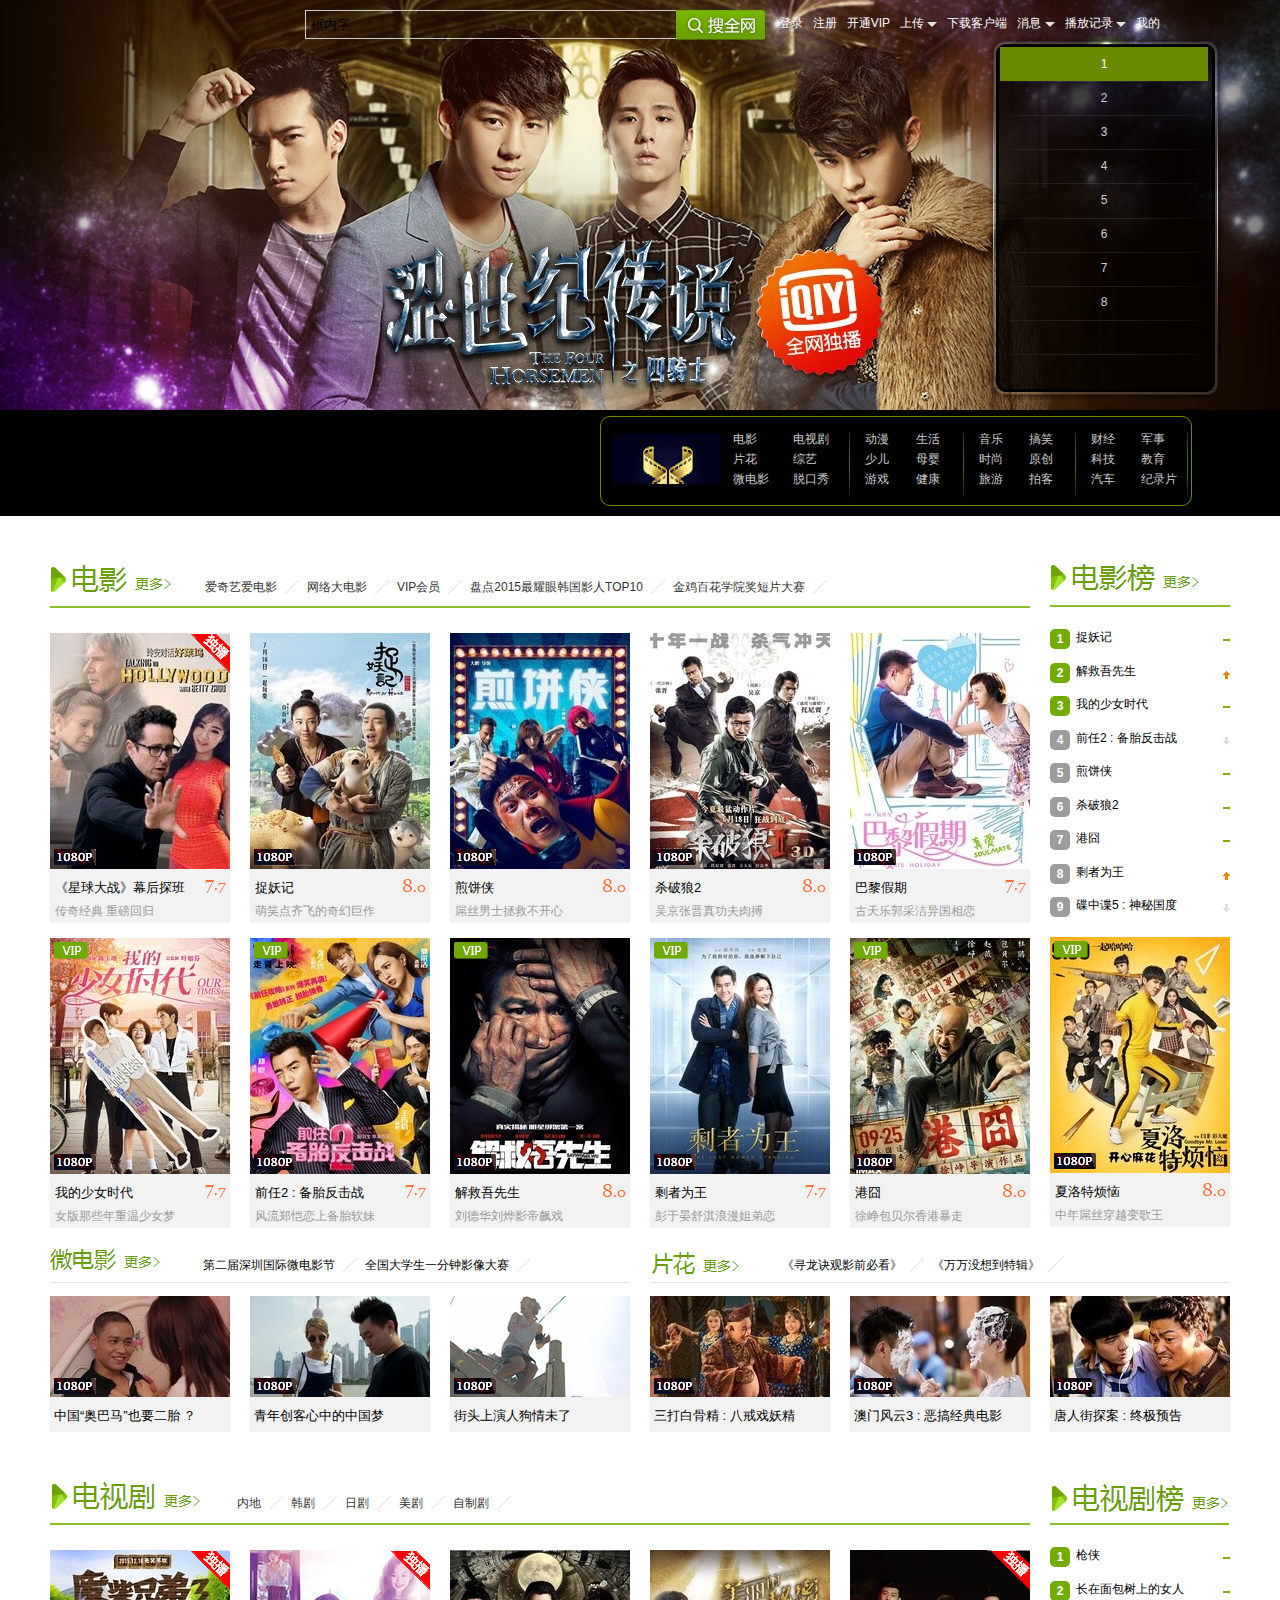
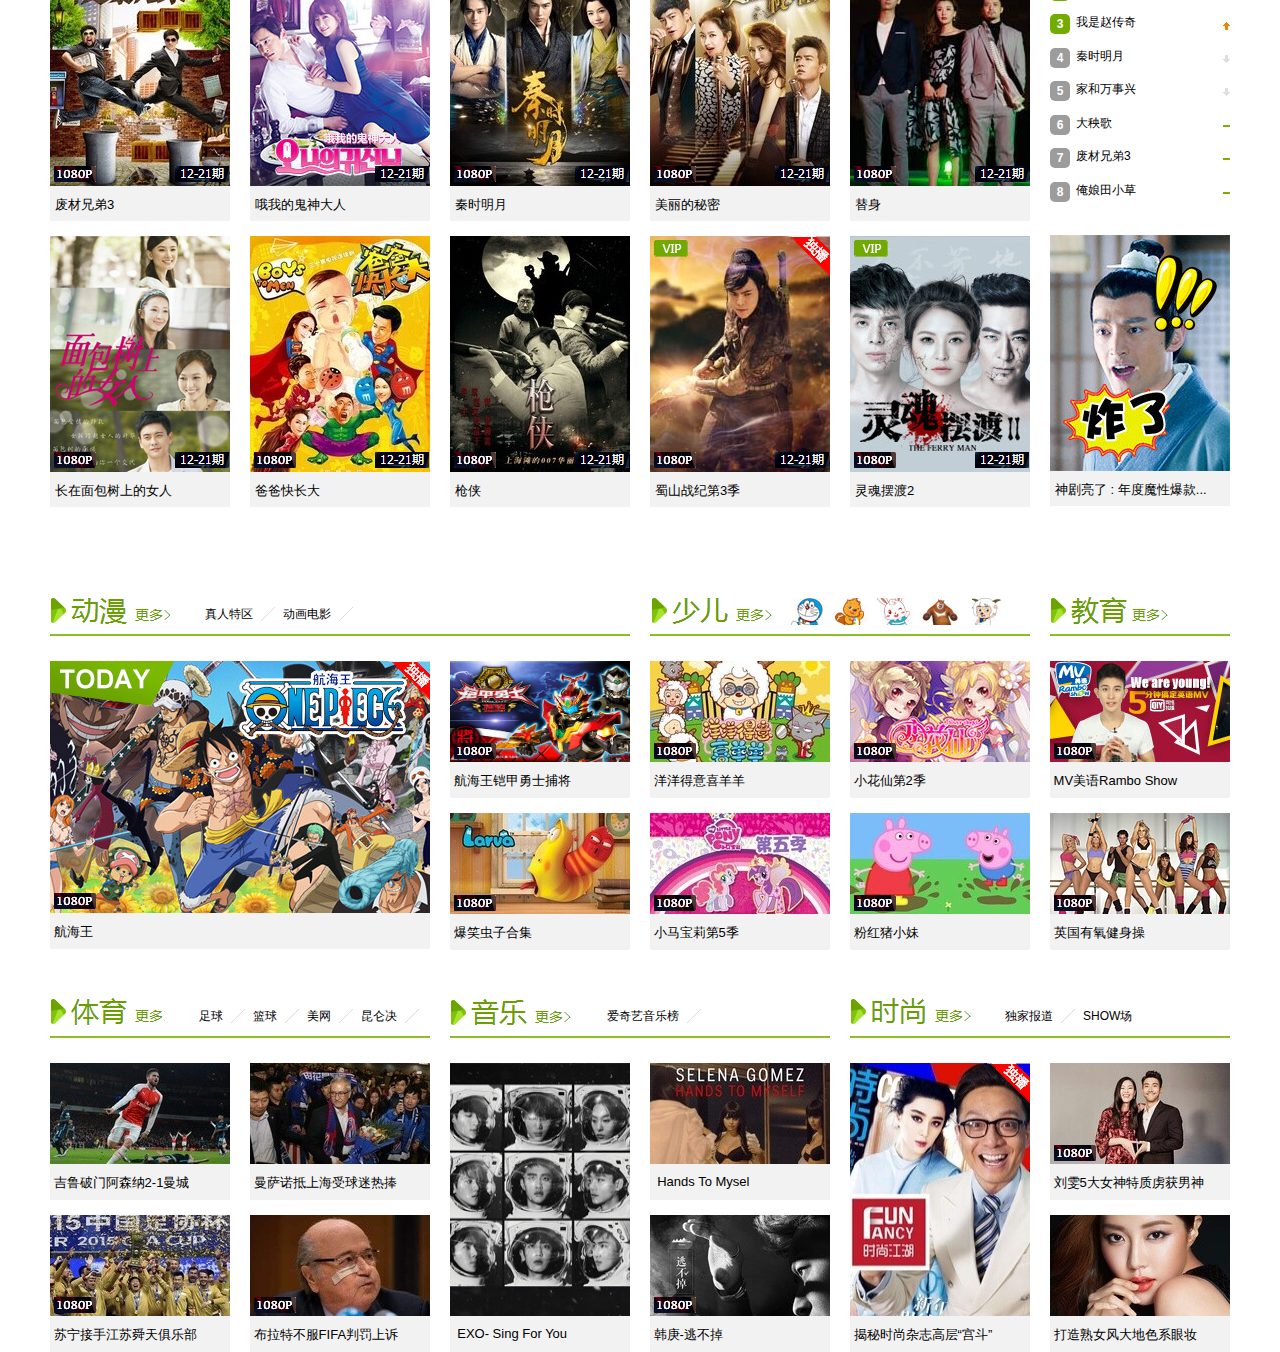
<file: Movie/index.html>
<!DOCTYPE html>
<html lang="ch">
<head>
	<meta charset="UTF-8">
	<title>电影天堂网</title>
	<link rel="shortcut icon" href="./images/葫芦娃.ico" type="image/icon">
	<link href="css/base.css" rel="stylesheet">
	<link href="css/index.css" rel="stylesheet">
</head>
<body>
<div class="warp" id="banner">
		<div class="layer"></div>
		<div class="header">
			<div class="text clearfix">
				<input type="text" class="fl" id="text" placeholder="框内字" />
			
			<div class="fl">
				<div class="fl sou">搜索</div>
			</div>
			<div class="login login_y">
				<div class="baby"></div>
				<div class="close"></div>
				<!-- <div class="account">
					<div class="clearfix">
						<p class="fl">账 号 ：</p>
						<input type="text" placeholder="请输入手机/邮箱" class="fl">
					</div>
					<div class="clearfix" style="margin-top:24px">
						<p class="fl">密 码 ：</p>
						<input type="text" placeholder="请输入密码" class="fl">
					</div>
				</div>
				<div class="memory clearfix">
					<input type="checkbox" checked="true" class="fl">
					<p class="fl">记住我</p>
					<a href="javascript:;" class="fl" style="padding-left:85px;">找回密码</a> 
					<div class="fl" style="padding-left:11px;padding-right:11px;">|</div>
					<a href="javascript:;" class="fl">立即注册</a>
				</div> 
				 <div class="Landin"><a href="Landing.html">登录</a></div> 
				<<div class="loginto"><a href="Landing.html">登录</a></div>
				<div class="other_1"></div>
			</div>
			<div class="enroll enroll_y">
				<div class="baby"></div>
				<div class="close"></div>
				<div class="account">
					<div class="clearfix">
						<p class="fl">手&nbsp&nbsp&nbsp机 ：</p>
						<input type="text" placeholder="请输入手机号码" class="fl">
					</div>
					<div class="clearfix" style="margin-top:8px">
						<p class="fl">密&nbsp&nbsp&nbsp码 ：</p>
						<input type="text" placeholder="8~20位字母、数字或字符，至少包含两种" class="fl">
					</div>
					<div class="clearfix" style="margin-top:8px">
						<p class="fl">验证码 ：</p>
						<input type="text" placeholder="请输入右侧字母" class="fl" style="width:107px;height:30px;">
						<div class="yzm fl"></div>
						<div class="change fl"></div>
					</div>
				</div>
				<div class="clearfix agree">
					<input type="text" placeholder="8~20位字母、数字或字符，至少包含两种" class="fl" style="width:268px;height:30px;border:1px solid #ccc;padding-left:7px;">
					<input type="checkbox" checked="true" class="fl" style="margin-top:10px; margin-right:10px;">
					<p class="fl" style="margin-top:8px;">我同意</p>
					<a href="javascript:;" class="fl" style="margin-top:8px;">《用户服务协议》</a>
					<a href="javscript:;" class="fr" style="margin-top:8px;">立即登录</a>
				</div> -->
				<div class="loginto" style="margin-left:97px;width:278px; margin-top:20px;">
					<a href="javascript:;">注册</a>
				</div>
			</div>
		</div>
		<ul class="menu clearfix">
			<li class="fl login1"><a href="Landing.html">登录</a></li>
			<li class="fl enroll1"><a href="Registered.html">注册</a></li>
			<li class="fl"><a href="javascript:;">开通VIP</a></li>
			<li class="fl upload" id="upload">
				<a href="javascript:;">上传</a>
				<div class="upload1" id="Upload1">
					<a href="javascript:;" style="color:#000;margin-top:5px;">上传视频</a>
					<a href="javascript:;" style="color:#000">制作视频</a>
					<a href="javascript:;" style="color:#000">我的空间</a>
					<a href="javascript:;" style="color:#000">视频管理</a>
					<a href="javascript:;" style="color:#000">流量分析</a>
					<a href="javascript:;" style="color:#000">申请分成</a>
					<div class="jiao"></div>
				</div>
				<i></i>
			</li>
			<li class="fl">
				<a href="javascript:;">下载客户端</a>
			</li>
			<li class="fl message" id="message">
				<a href="javascript:;">消息</a>
				<div id="message1" class="message1">
					<div class="jiao jiao1"></div>
					<span class="active">更新提示</span>
					<span>用户推荐</span>
					<span style="margin-right:0;">系统通知</span>
					<div class="tab">
						<div class="active">您还没有收到新的更新消息</div>
						<div>暂时还没有新的推荐</div>
						<div>您还没有登录，<a href="javascript:;" class="loginline login1">登录</a>后可以可以查看完整的通知列表</div>
					</div>
					<a href="javascript:;" class="andmore">查看更多</a>
				</div>
				<i></i>
			</li>
			<li class="fl" id="pr">
				<a href="javascript:;">播放记录</a>
				<div id="pr1" class="message1">
					<div class="jiao jiao2"></div>
					<div class="pr_text">
						<p>暂无长视频（电视剧、纪录片、动漫、综艺、电影）播放记录，<b>查看全部</b></p>
					</div>
				</div>
				<i></i>
			</li>
			<li class="fl my1"><a href="My.html">我的</a></li>
		</ul>
		</div>


		<div class="form">
			<ul class="clearfix" id="scroll">
				<li class="fl active"><a href="javascript:;" class="colors">1</a></li>
				<li class="fl"><a href="javascript:;">2</a></li>
				<li class="fl"><a href="javascript:;">3</a></li>
				<li class="fl"><a href="javascript:;">4</a></li>
				<li class="fl"><a href="javascript:;">5</a></li>
				<li class="fl"><a href="javascript:;">6</a></li>
				<li class="fl"><a href="javascript:;">7</a></li>
				<li class="fl"><a href="javascript:;">8</a></li>
				<!-- <li class="fl"><a href="javascript:;">9</a></li> -->
				<!-- <li class="fl"><a href="javascript:;">9</a></li> -->
				
			</ul>
		</div>
		<div class="nav clearfix">
			<div class="login fl">
				<h1>爱奇艺</h1>
				<img src="images/zi.png">
			</div>
			<div class="fl run"></div>
                <ul class="nav_two fl">
                 	<li class="fl"><a href="javascript:;">电影</a></li>
                  	<li class="fl"><a href="javascript:;">电视剧</a></li>
                  	<li class="fl"><a href="javascript:;">片花</a></li>
                	<li class="fl"><a href="javascript:;">综艺</a></li>
                	<li class="fl"><a href="javascript:;">微电影</a></li>
                 	<li class="fl"><a href="javascript:;">脱口秀</a></li>
          		</ul>
              	<ul class="nav_three fl">
                	<li class="fl"><a href="javascript:;">动漫</a></li>
                 	<li class="fl"><a href="javascript:;">生活</a></li>
                	<li class="fl"><a href="javascript:;">少儿</a></li>
                	<li class="fl"><a href="javascript:;">母婴</a></li>
                	<li class="fl"><a href="javascript:;">游戏</a></li>
                	<li class="fl"><a href="javascript:;">健康</a></li>
                </ul>
              	<ul class="nav_four fl">   
                	<li class="fl"><a href="javascript:;">音乐</a></li>
                 	<li class="fl"><a href="javascript:;">搞笑</a></li>
                 	<li class="fl"><a href="javascript:;">时尚</a></li>
                	<li class="fl"><a href="javascript:;">原创</a></li>
               	 	<li class="fl"><a href="javascript:;">旅游</a></li>
                	<li class="fl"><a href="javascript:;">拍客</a></li>
               	</ul>
              	<ul class="nav_five fl">                
                   	<li class="fl"><a href="javascript:;">财经</a></li>
                	<li class="fl"><a href="javascript:;">军事</a></li>
                	<li class="fl"><a href="javascript:;">科技</a></li>
                	<li class="fl"><a href="javascript:;">教育</a></li>
                	<li class="fl"><a href="javascript:;">汽车</a></li>
               	 	<li class="fl"><a href="javascript:;">纪录片</a></li>
              	</ul>

		</div>
</div>

<div class="movie clearfix">
	<div class="fl movie_l">
		<div class="clearfix movie_h">
			<div class="fl header"></div>
			<div class="fl movie_c">
				<span class="fl">爱奇艺爱电影</span><em class="fl"></em>
				<span class="fl">网络大电影</span><em class="fl"></em>
				<span class="fl">VIP会员</span><em class="fl"></em>
				<span class="fl">盘点2015最耀眼韩国影人TOP10</span><em class="fl"></em>
				<span class="fl">金鸡百花学院奖短片大赛</span><em class="fl"></em>
			</div>
		</div>
		<ul class="clearfix">
			<li class="fl scale">
				<a href="javascript:;">
					<img src="images/59.jpg" title="电影">
					<div class="dubo"></div>
					<div class="zhen1"></div>
					<div class="gray clearfix">
						<div class="fl">
							<p class="first">《星球大战》幕后探班</p>
							<p class="second">传奇经典 重磅回归</p>
						</div>
						<div class="fr third"></div>
					</div>
				</a>
			</li>
			<li class="fl scale">
				<a href="javascript:;">
					<img src="images/49.jpg" title="电影">
					<div class="zhen1"></div>
					<div class="gray clearfix">
						<div class="fl">
							<p class="first">捉妖记</p>
							<p class="second">萌笑点齐飞的奇幻巨作</p>
						</div>
						<div class="fr four"></div>
					</div>
				</a>
			</li>
			<li class="fl scale">
				<a href="javascript:;">
					<img src="images/50.jpg" title="电影">
					<div class="zhen1"></div>
					<div class="gray clearfix">
						<div class="fl">
							<p class="first">煎饼侠</p>
							<p class="second">屌丝男士拯救不开心</p>
						</div>
						<div class="fr four"></div>
					</div>
				</a>
			</li>
			<li class="fl scale">
				<a href="javascript:;">
					<img src="images/51.jpg" title="电影">
					<div class="zhen1"></div>
					<div class="gray clearfix">
						<div class="fl">
							<p class="first">杀破狼2</p>
							<p class="second">吴京张晋真功夫肉搏</p>
						</div>
						<div class="fr four"></div>
					</div>
				</a>
			</li>
			<li class="fl scale" style="margin-right:0">
				<a href="javascript:;">
					<img src="images/52.jpg" title="电影">
					<div class="zhen1"></div>
					<div class="gray clearfix">
						<div class="fl">
							<p class="first">巴黎假期</p>
							<p class="second">古天乐郭采洁异国相恋</p>
						</div>
						<div class="fr third"></div>
					</div>
				</a>
			</li>
			<li class="fl scale top">
				<a href="javascript:;">
					<img src="images/53.jpg" title="电影">
					<div class="vip"></div>
					<div class="zhen1"></div>
					<div class="gray clearfix">
						<div class="fl">
							<p class="first">我的少女时代</p>
							<p class="second">女版那些年重温少女梦</p>
						</div>
						<div class="fr third"></div>
					</div>
				</a>
			</li>
			<li class="fl scale top">
				<a href="javascript:;">
					<img src="images/54.jpg" title="电影">
					<div class="vip"></div>
					<div class="zhen1"></div>
					<div class="gray clearfix">
						<div class="fl">
							<p class="first">前任2&nbsp:&nbsp备胎反击战</p>
							<p class="second">风流郑恺恋上备胎软妹</p>
						</div>
						<div class="fr third"></div>
					</div>
				</a>
			</li>
			<li class="fl scale top">
				<a href="javascript:;">
					<img src="images/55.jpg" title="电影">
					<div class="vip"></div>
					<div class="zhen1"></div>
					<div class="gray clearfix">
						<div class="fl">
							<p class="first">解救吾先生</p>
							<p class="second">刘德华刘烨影帝飙戏</p>
						</div>
						<div class="fr four"></div>
					</div>
				</a>
			</li>
			<li class="fl scale top">
				<a href="javascript:;">
					<img src="images/56.jpg" title="电影">
					<div class="vip"></div>
					<div class="zhen1"></div>
					<div class="gray clearfix">
						<div class="fl">
							<p class="first">剩者为王</p>
							<p class="second">彭于晏舒淇浪漫姐弟恋</p>
						</div>
						<div class="fr third"></div>
					</div>
				</a>
			</li>
			<li class="fl scale top" style="margin-right:0">
				<a href="javascript:;">
					<img src="images/57.jpg" title="电影">
					<div class="vip"></div>
					<div class="zhen1"></div>
					<div class="gray clearfix">
						<div class="fl">
							<p class="first">港囧</p>
							<p class="second">徐峥包贝尔香港暴走</p>
						</div>
						<div class="fr four"></div>
					</div>
				</a>
			</li>
		</ul>
	</div>
	<div class="fl movie_r">
		<div class="movie_b"></div>
		<ol>
			<li class="clearfix">
				<a href="javascript:;">
					<div class="fl green">1</div>
					<p class="fl">捉妖记</p>
					<span class="fr heng"></span>
				</a>
			</li>
			<li class="clearfix">
				<a href="javascript:;">
					<div class="fl green">2</div>
					<p class="fl">解救吾先生</p>
					<span class="fr up"></span>
				</a>
			</li>
			<li class="clearfix">
				<a href="javascript:;">
					<div class="fl green">3</div>
					<p class="fl">我的少女时代</p>
					<span class="fr heng"></span>
				</a>
			</li>
			<li class="clearfix">
				<a href="javascript:;">
					<div class="fl">4</div>
					<p class="fl">前任2&nbsp:&nbsp备胎反击战</p>
					<span class="fr down"></span>
				</a>
			</li>
			<li class="clearfix">
				<a href="javascript:;">
					<div class="fl">5</div>
					<p class="fl">煎饼侠</p>
					<span class="fr heng"></span>
				</a>
			</li>
			<li class="clearfix">
				<a href="javascript:;">
					<div class="fl">6</div>
					<p class="fl">杀破狼2</p>
					<span class="fr heng"></span>
				</a>
			</li>
			<li class="clearfix">
				<a href="javascript:;">
					<div class="fl">7</div>
					<p class="fl">港囧</p>
					<span class="fr heng"></span>
				</a>
			</li>
			<li class="clearfix">
				<a href="javascript:;">
					<div class="fl">8</div>
					<p class="fl">剩者为王</p>
					<span class="fr up"></span>
				</a>
			</li>
			<li class="clearfix" style="margin-bottom:0;">
				<a href="javascript:;">
					<div class="fl">9</div>
					<p class="fl">碟中谍5&nbsp:&nbsp神秘国度</p>
					<span class="fr down"></span>
				</a>
			</li>
		</ol>
		<ul class="movie_r">
			<li class="scale">
				<a href="javascript:;">
					<img src="images/58.jpg" title="电影">
					<div class="vip"></div>
					<div class="zhen1"></div>
					<div class="gray clearfix">
						<div class="fl">
							<p class="first">夏洛特烦恼</p>
							<p class="second">中年屌丝穿越变歌王</p>
						</div>
						<div class="fr four"></div>
					</div>
				</a>
			</li>
		</ul>
	</div>
</div>
<div class="v_movie clearfix">
		<div class="fl" style="border-bottom:1px solid #e1e1e1; width:580px;">
			<div class="fl v_movie_l"></div>
			<div class="fl v_movie_r">
				<span class="fl"><a href="javascript:;">第二届深圳国际微电影节</a></span><em class="fl"></em>
				<span class="fl"><a href="javascript:;">全国大学生一分钟影像大赛</a></span><em class="fl"></em>
			</div>
		</div>
		<div class="fl" style="border-bottom:1px solid #e1e1e1;padding-bottom:5px; margin-left:20px; width:580px;">
			<div class="fl v_movie_l1"></div>
			<div class="fl v_movie_r1">
				<span class="fl"><a href="javascript:;">《寻龙诀观影前必看》</a></span><em class="fl"></em>
				<span class="fl"><a href="javascript:;">《万万没想到特辑》</a></span><em class="fl"></em>
			</div>
		</div>
		<ul class="clearfix">
			<li class="scale fl">
				<a href="javascript:;">
					<img src="images/60.jpg" title="电影">
					<div class="zhen1"></div>
					<div class="gray">
						<p class="first">中国“奥巴马”也要二胎 ？</p>
					</div>
				</a>
			</li>
			<li class="scale fl">
				<a href="javascript:;">
					<img src="images/61.jpg" title="电影">
					<div class="zhen1"></div>
					<div class="gray">
						<p class="first">青年创客心中的中国梦</p>
					</div>
				</a>
			</li>
			<li class="scale fl">
				<a href="javascript:;">
					<img src="images/62.jpg" title="电影">
					<div class="zhen1"></div>
					<div class="gray">
						<p class="first">街头上演人狗情未了</p>
					</div>
				</a>
			</li>
			<li class="scale fl">
				<a href="javascript:;">
					<img src="images/63.jpg" title="电影">
					<div class="zhen1"></div>
					<div class="gray">
						<p class="first">三打白骨精&nbsp:&nbsp八戒戏妖精</p>
					</div>
				</a>
			</li>
			<li class="scale fl">
				<a href="javascript:;">
					<img src="images/64.jpg" title="电影">
					<div class="zhen1"></div>
					<div class="gray">
						<p class="first">澳门风云3&nbsp:&nbsp恶搞经典电影</p>
					</div>
				</a>
			</li>
			<li class="scale fl" style="margin-right:0;">
				<a href="javascript:;">
					<img src="images/65.jpg" title="电影">
					<div class="zhen1"></div>
					<div class="gray">
						<p class="first">唐人街探案&nbsp:&nbsp终极预告</p>
					</div>
				</a>
			</li>
		</ul>
</div>

<div class="tv clearfix">
	<div class="fl movie_l">
		<div class="clearfix movie_h">
			<div class="fl header"></div>
			<div class="fl movie_c">
				<span class="fl">内地</span><em class="fl"></em>
				<span class="fl">韩剧</span><em class="fl"></em>
				<span class="fl">日剧</span><em class="fl"></em>
				<span class="fl">美剧</span><em class="fl"></em>
				<span class="fl">自制剧</span><em class="fl"></em>
			</div>
		</div>
		<ul class="clearfix">
			<li class="fl scale">
				<a href="javascript:;">
					<img src="images/66.jpg" title="电影">
					<div class="dubo"></div>
					<div class="zhen1"></div>
					<div class="time1"></div>
					<div class="gray">
						<p class="first">废材兄弟3</p>
					</div>
				</a>
			</li>
			<li class="fl scale">
				<a href="javascript:;">
					<img src="images/67.jpg" title="电影">
					<div class="dubo"></div>
					<div class="time1"></div>
					<div class="gray">
						<p class="first">哦我的鬼神大人</p>
					</div>
				</a>
			</li>
			<li class="fl scale">
				<a href="javascript:;">
					<img src="images/68.jpg" title="电影">
					<div class="time1"></div>
					<div class="zhen1"></div>
					<div class="gray">
						<p class="first">秦时明月</p>
					</div>
				</a>
			</li>
			<li class="fl scale">
				<a href="javascript:;">
					<img src="images/69.jpg" title="电影">
					<div class="time1"></div>
					<div class="zhen1"></div>
					<div class="gray">
						<p class="first">美丽的秘密</p>
					</div>
				</a>
			</li>
			<li class="fl scale" style="margin-right:0">
				<a href="javascript:;">
					<img src="images/70.jpg" title="电影">
					<div class="dubo"></div>
					<div class="time1"></div>
					<div class="zhen1"></div>
					<div class="gray">
						<p class="first">替身</p>
					</div>
				</a>
			</li>
			<li class="fl scale top">
				<a href="javascript:;">
					<img src="images/71.png" title="电影">
					<div class="time1"></div>
					<div class="zhen1"></div>
					<div class="gray">
						<p class="first">长在面包树上的女人</p>
					</div>
				</a>
			</li>
			<li class="fl scale top">
				<a href="javascript:;">
					<img src="images/72.jpg" title="电影">
					<div class="time1"></div>
					<div class="zhen1"></div>
					<div class="gray">
						<p class="first">爸爸快长大</p>
					</div>
				</a>
			</li>
			<li class="fl scale top">
				<a href="javascript:;">
					<img src="images/73.jpg" title="电影">
					<div class="time1"></div>
					<div class="zhen1"></div>
					<div class="gray">
						<p class="first">枪侠</p>
					</div>
				</a>
			</li>
			<li class="fl scale top">
				<a href="javascript:;">
					<img src="images/74.jpg" title="电影">
					<div class="vip"></div>
					<div class="zhen1"></div>
					<div class="dubo"></div>
					<div class="time1"></div>
					<div class="gray">
						<p class="first">蜀山战纪第3季</p>
					</div>
				</a>
			</li>
			<li class="fl scale top" style="margin-right:0">
				<a href="javascript:;">
					<img src="images/75.jpg" title="电影">
					<div class="vip"></div>
					<div class="zhen1"></div>
					<div class="time1"></div>
					<div class="gray">
						<p class="first">灵魂摆渡2</p>
					</div>
				</a>
			</li>
		</ul>
	</div>
	<div class="fl movie_r">
		<div class="movie_b"></div>
		<ol>
			<li class="clearfix">
				<a href="javascript:;">
					<div class="fl green">1</div>
					<p class="fl">枪侠</p>
					<span class="fr heng"></span>
				</a>
			</li>
			<li class="clearfix">
				<a href="javascript:;">
					<div class="fl green">2</div>
					<p class="fl">长在面包树上的女人</p>
					<span class="fr heng"></span>
				</a>
			</li>
			<li class="clearfix">
				<a href="javascript:;">
					<div class="fl green">3</div>
					<p class="fl">我是赵传奇</p>
					<span class="fr up"></span>
				</a>
			</li>
			<li class="clearfix">
				<a href="javascript:;">
					<div class="fl">4</div>
					<p class="fl">秦时明月</p>
					<span class="fr down"></span>
				</a>
			</li>
			<li class="clearfix">
				<a href="javascript:;">
					<div class="fl">5</div>
					<p class="fl">家和万事兴</p>
					<span class="fr down"></span>
				</a>
			</li>
			<li class="clearfix">
				<a href="javascript:;">
					<div class="fl">6</div>
					<p class="fl">大秧歌</p>
					<span class="fr heng"></span>
				</a>
			</li>
			<li class="clearfix">
				<a href="javascript:;">
					<div class="fl">7</div>
					<p class="fl">废材兄弟3</p>
					<span class="fr heng"></span>
				</a>
			</li>
			<li class="clearfix">
				<a href="javascript:;">
					<div class="fl">8</div>
					<p class="fl">俺娘田小草</p>
					<span class="fr heng"></span>
				</a>
			</li>
		</ol>
		<ul class="movie_r">
			<li class="scale">
				<a href="javascript:;">
					<img src="images/76.jpg" title="电影">
					<div class="gray">
						<p class="first">神剧亮了&nbsp:&nbsp年度魔性爆款...</p>
					</div>
				</a>
			</li>
		</ul>
	</div>
</div>

<div class="cartoon clearfix">
		<div class="fl" style="width:580px;">
			<div class="clearfix" style="border-bottom:2px solid #8ac024;padding-bottom:9px;">
				<div class="fl cartoon_h"></div>
				<div class="fl cartoon_r">
					<span class="fl"><a href="javascript:;">真人特区</a></span><em class="fl"></em>
					<span class="fl"><a href="javascript:;">动画电影</a></span><em class="fl"></em>
				</div>
			</div>
			<div class="fl hai scale">
				<a href="javascript:;">
					<img src="images/77.jpg" title="动漫">
					<div class="today"></div>
					<div class="dubo"></div>
					<div class="zhen1"></div>
					<div class="gray">
						<p class="first">&nbsp航海王</p>
					</div>
				</a>
			</div>
			<ul class="fl">
				<li class="scale">
					<a href="javascript:;">
						<img src="images/78.jpg" title="动画" width="180px"; height="101px";>
						<div class="zhen1"></div>
						<div class="gray">
							<p class="first">&nbsp航海王铠甲勇士捕将</p>
						</div>
					</a>
				</li>
				<li class="scale top">
					<a href="javascript:;">
						<img src="images/82.jpg" title="动画">
						<div class="zhen1"></div>
						<div class="gray">
							<p class="first">&nbsp爆笑虫子合集</p>
						</div>
					</a>
				</li>
			</ul>
		</div>
		<div class="fl" style="margin-left:20px; width:380px;">
			<div class="kid"></div>
			<ul class="clearfix">
				<li class="scale fl" style="margin-right:20px;">
					<a href="javascript:;">
						<img src="images/79.jpg" title="动画" width="180px"; height="101px";>
						<div class="zhen1"></div>
						<div class="gray">
							<p class="first">&nbsp洋洋得意喜羊羊</p>
						</div>
					</a>
				</li>
				<li class="scale fl">
					<a href="javascript:;">
						<img src="images/80.jpg" title="动画" width="180px"; height="101px";>
						<div class="zhen1"></div>
						<div class="dubo"></div>
						<div class="gray">
							<p class="first">&nbsp小花仙第2季</p>
						</div>
					</a>
				</li>
				<li class="scale top fl" style="margin-right:20px;">
					<a href="javascript:;">
						<img src="images/83.jpg" title="动画" width="180px"; height="101px";>
						<div class="zhen1"></div>
						<div class="gray">
							<p class="first">&nbsp小马宝莉第5季</p>
						</div>
					</a>
				</li>
				<li class="scale top fl">
					<a href="javascript:;">
						<img src="images/84.jpg" title="动画" width="180px"; height="101px";>
						<div class="zhen1"></div>
						<div class="gray">
							<p class="first">&nbsp粉红猪小妹</p>
						</div>
					</a>
				</li>
			</ul>
		</div>
		<div class="fl" style="margin-left:20px; width:180px;">
			<div class="teach"></div>
			<ul>
				<li class="scale">
					<a href="javascript:;">
						<img src="images/81.jpg" title="动画" width="180px"; height="101px";>
						<div class="zhen1"></div>
						<div class="dubo"></div>
						<div class="gray">
							<p class="first">&nbspMV美语Rambo Show</p>
						</div>
					</a>
				</li>
				<li class="scale top">
					<a href="javascript:;">
						<img src="images/85.jpg" title="动画" width="180px"; height="101px";>
						<div class="zhen1"></div>
						<div class="gray">
							<p class="first">&nbsp英国有氧健身操</p>
						</div>
					</a>
				</li>
			</ul>
		</div>
</div>

<div class="pe clearfix">
		<div class="fl" style="width:380px; margin-right:20px;">
			<div class="clearfix pe_g">
				<div class="fl pe_h"></div>
				<div class="fl" style="margin-left:34px;margin-top:10px;">
					<span class="fl"><a href="javascript:;">足球</a></span><em class="fl"></em>
					<span class="fl"><a href="javascript:;">篮球</a></span><em class="fl"></em>
					<span class="fl"><a href="javascript:;">美网</a></span><em class="fl"></em>
					<span class="fl"><a href="javascript:;">昆仑决</a></span><em class="fl"></em>
				</div>
			</div>
			<ul class="clearfix" style="margin-top:25px;">
				<li class="scale fl" style="margin-right:20px;">
					<a href="javascript:;">
						<img src="images/86.jpg" title="体育">
						<div class="gray">
							<p class="first">&nbsp吉鲁破门阿森纳2-1曼城</p>
						</div>
					</a>
				</li>
				<li class="scale fl">
					<a href="javascript:;">
						<img src="images/87.jpg" title="体育">
						<div class="gray">
							<p class="first">&nbsp曼萨诺抵上海受球迷热捧</p>
						</div>
					</a>
				</li>
				<li class="scale fl top"  style="margin-right:20px";>
					<a href="javascript:;">
						<img src="images/88.jpg" title="体育">
						<div class="zhen1"></div>
						<div class="gray">
							<p class="first">&nbsp苏宁接手江苏舜天俱乐部</p>
						</div>
					</a>
				</li>
				<li class="scale fl top">
					<a href="javascript:;">
						<img src="images/89.jpg" title="体育">
						<div class="zhen1"></div>
						<div class="gray">
							<p class="first">&nbsp布拉特不服FIFA判罚上诉</p>
						</div>
					</a>
				</li>
			</ul>
		</div>

		<div class="fl" style="width:380px; margin-right:20px;">
			<div class="clearfix pe_g">
				<div class="fl music"></div>
				<div class="fl" style="margin-left:34px;margin-top:10px;">
					<span class="fl"><a href="javascript:;">爱奇艺音乐榜</a></span><em class="fl"></em>
					</div>
			</div>
			<ul class="clearfix" style="margin-top:25px;" >
				<li class="scale fl" style="margin-right:20px;">
					<a href="javascript:;">
						<img src="images/95.jpg" title="音乐" height="253px"; width="180px">
						<div class="gray">
							<p class="first">&nbsp EXO- Sing For You</p>
						</div>
					</a>
				</li>
				<li class="scale fl">
					<a href="javascript:;">
						<img src="images/90.jpg" title="音乐">
						<div class="gray">
							<p class="first">&nbsp Hands To Mysel</p>
						</div>
					</a>
				</li>
				<li class="scale fl top">
					<a href="javascript:;">
						<img src="images/91.jpg" title="音乐">
						<div class="zhen1"></div>
						<div class="gray">
							<p class="first">&nbsp韩庚-逃不掉</p>
						</div>
					</a>
				</li>
			</ul>
		</div>

		<div class="fl" style="width:380px;">
			<div class="clearfix pe_g">
				<div class="fl fas"></div>
				<div class="fl" style="margin-left:34px;margin-top:10px;">
					<span class="fl"><a href="javascript:;">独家报道</a></span><em class="fl"></em>
					<span class="fl"><a href="javascript:;">SHOW场</a></span>
					</div>
			</div>
			<ul class="clearfix" style="margin-top:25px;" >
				<li class="fl" style="margin-right:20px;">
					<a href="javascript:;">
						<div class="dubo"></div>
						<img src="images/92.jpg" title="时尚" height="253px" width="180px">
						<div class="gray">
							<p class="first">&nbsp揭秘时尚杂志高层“宫斗”</p>
						</div>
					</a>
				</li>
				<li class="scale fl">
					<a href="javascript:;">
						<img src="images/93.jpg" title="时尚">
						<div class="gray">
						<div class="zhen1"></div>
							<p class="first">&nbsp刘雯5大女神特质虏获男神</p>
						</div>
					</a>
				</li>
				<li class="scale fl top">
					<a href="javascript:;">
						<img src="images/94.jpg" title="时尚">
						<div class="gray">
							<p class="first">&nbsp打造熟女风大地色系眼妆</p>
						</div>
					</a>
				</li>
			</ul>
		</div>
</div>

<div class="suction clearfix" id="suction">
		<div class="fl logo"></div>
		<div class="fl nav1" id="nav">导航</div>
		<div class="fl text">
			<input type="text" class="fl white" id="text" placeholder="框内字">
			<div class="fl sou">搜索</div>
		</div>
		<!-- <div class="login copy_login">
			<div class="baby"></div>
			<div class="close"></div>
			<div class="account">
				<div class="clearfix">
					<p class="fl">账 号 ：</p>
					<input type="text" placeholder="请输入手机/邮箱" class="fl">
				</div>
				<div class="clearfix" style="margin-top:24px">
					<p class="fl">密 码 ：</p>
					<input type="text" placeholder="请输入密码" class="fl">
				</div>
			</div>
			<div class="memory clearfix">
				<input type="checkbox" checked="true" class="fl">
				<p class="fl">记住我</p>
				<a href="javascript:;" class="fl" style="padding-left:85px;">找回密码</a> 
				<div class="fl" style="padding-left:11px;padding-right:11px;">|</div>
				<a href="javascript:;" class="fl">立即注册</a>
			</div>
			<div class="loginto"><a href="javascript:;">登录</a></div>
			<div class="other"></div>
		</div>
		<div class="enroll copy_en">
			<div class="baby"></div>
			<div class="close"></div>
			<div class="account">
				<div class="clearfix">
					<p class="fl">手&nbsp&nbsp&nbsp机 ：</p>
					<input type="text" placeholder="请输入手机号码" class="fl">
				</div>
				<div class="clearfix" style="margin-top:8px">
					<p class="fl">密&nbsp&nbsp&nbsp码 ：</p>
					<input type="text" placeholder="8~20位字母、数字或字符，至少包含两种" class="fl">
				</div>
				<div class="clearfix" style="margin-top:8px">
					<p class="fl">验证码 ：</p>
					<input type="text" placeholder="请输入右侧字母" class="fl" style="width:107px;height:30px;">
					<div class="yzm fl"></div>
					<div class="change fl"></div>
				</div>
			</div>
			<div class="clearfix agree">
				<input type="text" placeholder="8~20位字母、数字或字符，至少包含两种" class="fl" style="width:268px;height:30px;border:1px solid #ccc;padding-left:7px;">
				<input type="checkbox" checked="true" class="fl" style="margin-top:10px; margin-right:10px;">
				<p class="fl" style="margin-top:8px;">我同意</p>
				<a href="javascript:;" class="fl" style="margin-top:8px;">《用户服务协议》</a>
				<a href="javscript:;" class="fr" style="margin-top:8px;">立即登录</a>
			</div>
			<div class="loginto" style="margin-left:97px;width:278px; margin-top:20px;">
				<a href="javascript:;">注册</a>
			</div>
		</div> -->
		<div class="fl list">
			
			<ul class="menu clearfix">
				<li class="fl copy_l"><a href="Landing.html">登录</a></li>
				<li class="fl copy_e"><a href="Registered.html">注册</a></li>
				<li class="fl"><a href="javascript:;">开通VIP</a></li>
				<li class="fl upload" id="upload">
					<a href="javascript:;">上传</a>
					<div class="upload1" id="Upload1">
						<a href="javascript:;" style="color:#000;margin-top:5px;">上传视频</a>
						<a href="javascript:;" style="color:#000">制作视频</a>
						<a href="javascript:;" style="color:#000">我的空间</a>
						<a href="javascript:;" style="color:#000">视频管理</a>
						<a href="javascript:;" style="color:#000">流量分析</a>
						<a href="javascript:;" style="color:#000">申请分成</a>
						<div class="jiao"></div>
					</div>
					<i></i>
				</li>
				<li class="fl download">
					<a href="javascript:;">下载客户端</a>
				</li>
				<li class="fl message" id="copy_m">
					<a href="javascript:;">消息</a>
					<i></i>
					<div class="message1" id="copy_m1">
						<div class="jiao jiao1"></div>
						<span class="active">更新提示</span>
						<span>用户推荐</span>
						<span style="margin-right:0;">系统通知</span>
						<div class="tab ctab">
							<div class="cactive">您还没有收到新的更新消息</div>
							<div>暂时还没有新的推荐</div>
							<div>您还没有登录，<a href="javascript:;" class="loginline copy_l">登录</a>后可以可以查看完整的通知列表</div>
						</div>
						<a href="javascript:;" class="andmore">查看更多</a>
					</div>
				</li>
				<li class="fl" id="copy_pr">
					<a href="javascript:;">播放记录</a>
					<div id="copy_pr1" class="message1">
						<div class="jiao jiao2"></div>
						<div class="pr_text">
							<p>暂无长视频（电视剧、纪录片、动漫、综艺、电影）播放记录，<b>查看全部</b></p>
						</div>
					</div>
					<i></i>
				</li>
							<li class="fl my1"><a href="My.html">我的</a></li>
			</ul>
		</div>
		<div class="nav2 clearfix" id="nav2">
			<div class="fl run"></div>
			<ul class="nav2_one fl">
	            <li class="fl"><a href="javascript:;">娱乐</a></li>
	            <li class="fl"><a href="javascript:;">体育</a></li>
	            <li class="fl"><a href="javascript:;">资讯</a></li>
	       	 </ul>
	        <ul class="nav2_two fl">
	         	<li class="fl"><a href="javascript:;">电影</a></li>
	          	<li class="fl"><a href="javascript:;">电视剧</a></li>
	          	<li class="fl"><a href="javascript:;">片花</a></li>
	        	<li class="fl"><a href="javascript:;">综艺</a></li>
	        	<li class="fl"><a href="javascript:;">微电影</a></li>
	         	<li class="fl"><a href="javascript:;">脱口秀</a></li>
	  		</ul>
	      	<ul class="nav2_three fl">
	        	<li class="fl"><a href="javascript:;">动漫</a></li>
	         	<li class="fl"><a href="javascript:;">生活</a></li>
	        	<li class="fl"><a href="javascript:;">少儿</a></li>
	        	<li class="fl"><a href="javascript:;">母婴</a></li>
	        	<li class="fl"><a href="javascript:;">游戏</a></li>
	        	<li class="fl"><a href="javascript:;">健康</a></li>
	        </ul>
	      	<ul class="nav2_four fl">   
	        	<li class="fl"><a href="javascript:;">音乐</a></li>
	         	<li class="fl"><a href="javascript:;">搞笑</a></li>
	         	<li class="fl"><a href="javascript:;">时尚</a></li>
	        	<li class="fl"><a href="javascript:;">原创</a></li>
	       	 	<li class="fl"><a href="javascript:;">旅游</a></li>
	        	<li class="fl"><a href="javascript:;">拍客</a></li>
	       	</ul>
	      	<ul class="nav2_five fl">                
	           	<li class="fl"><a href="javascript:;">财经</a></li>
	        	<li class="fl"><a href="javascript:;">军事</a></li>
	        	<li class="fl"><a href="javascript:;">科技</a></li>
	        	<li class="fl"><a href="javascript:;">教育</a></li>
	        	<li class="fl"><a href="javascript:;">汽车</a></li>
	       	 	<li class="fl"><a href="javascript:;">纪录片</a></li>
	      	</ul>
	      	<!-- <ul class="nav2_six fl">
	        	<li class="fl"><a href="javascript:;">风云榜</a></li>
	        	<li class="fl"><a href="javascript:;">公益</a></li>
	        	<li class="fl"><a href="javascript:;">全网影视</a></li>
	        	<li class="fl"><a href="javascript:;">直播中心</a></li>
	       	 	<li class="fl"><a href="javascript:;">爱奇艺搜索</a></li>
	        	<li class="fl"><a href="javascript:;">爱奇艺出品</a></li>
	       	</ul> -->
	      	<!-- <ul class="nav2_seven fl">
	        	<li class="fl"><a href="javascript:;">PPS游戏</a></li>
	        	<li class="fl"><a href="javascript:;">PPS奇秀</a></li>
	         	<li class="fl"><a href="javascript:;">应用商店</a></li>
	        	<li class="fl"><a href="javascript:;">爱奇艺商城</a></li>
	        	<li class="fl"><a href="javascript:;">个人中心</a></li>
	    	</ul> -->
	    </div>
</div>

	<script src="js/jquery-1.7.2.js"></script>
	<script src="js/index.js"></script>
</body>
</html>
</file>
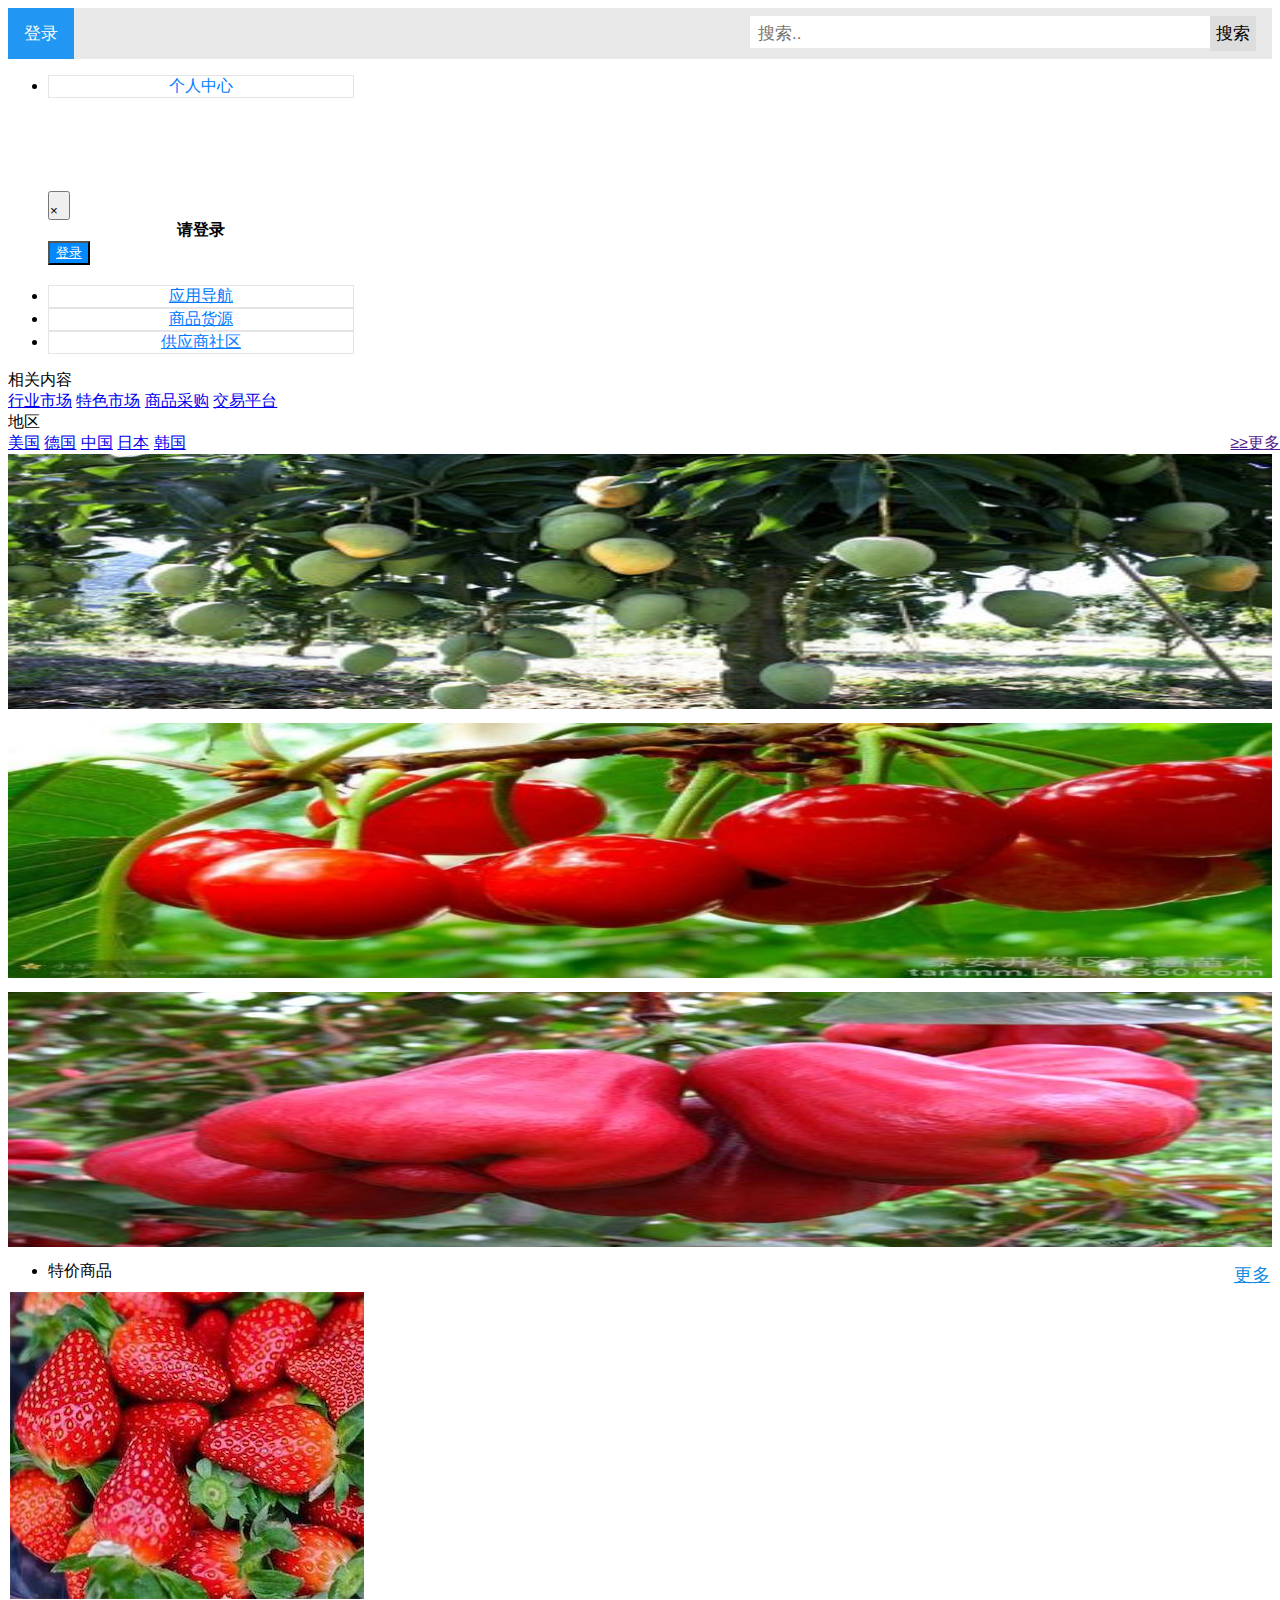
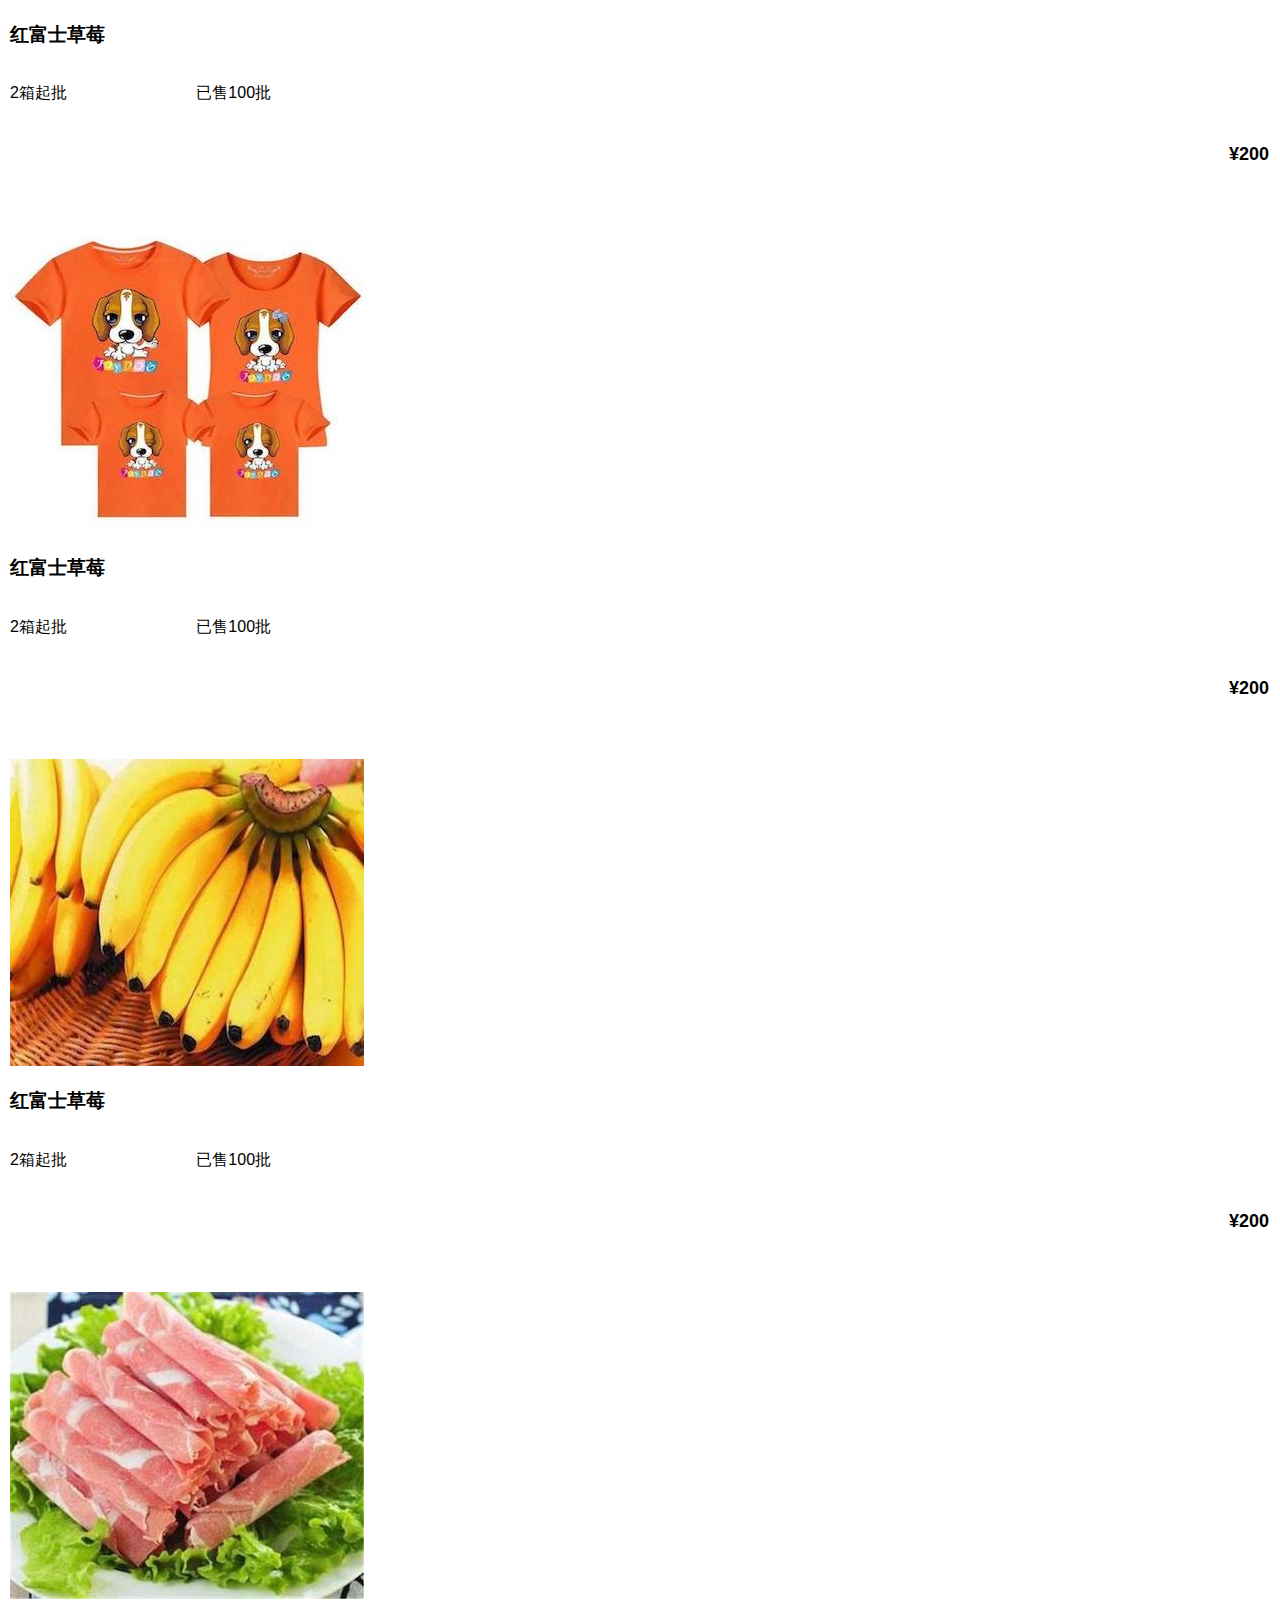
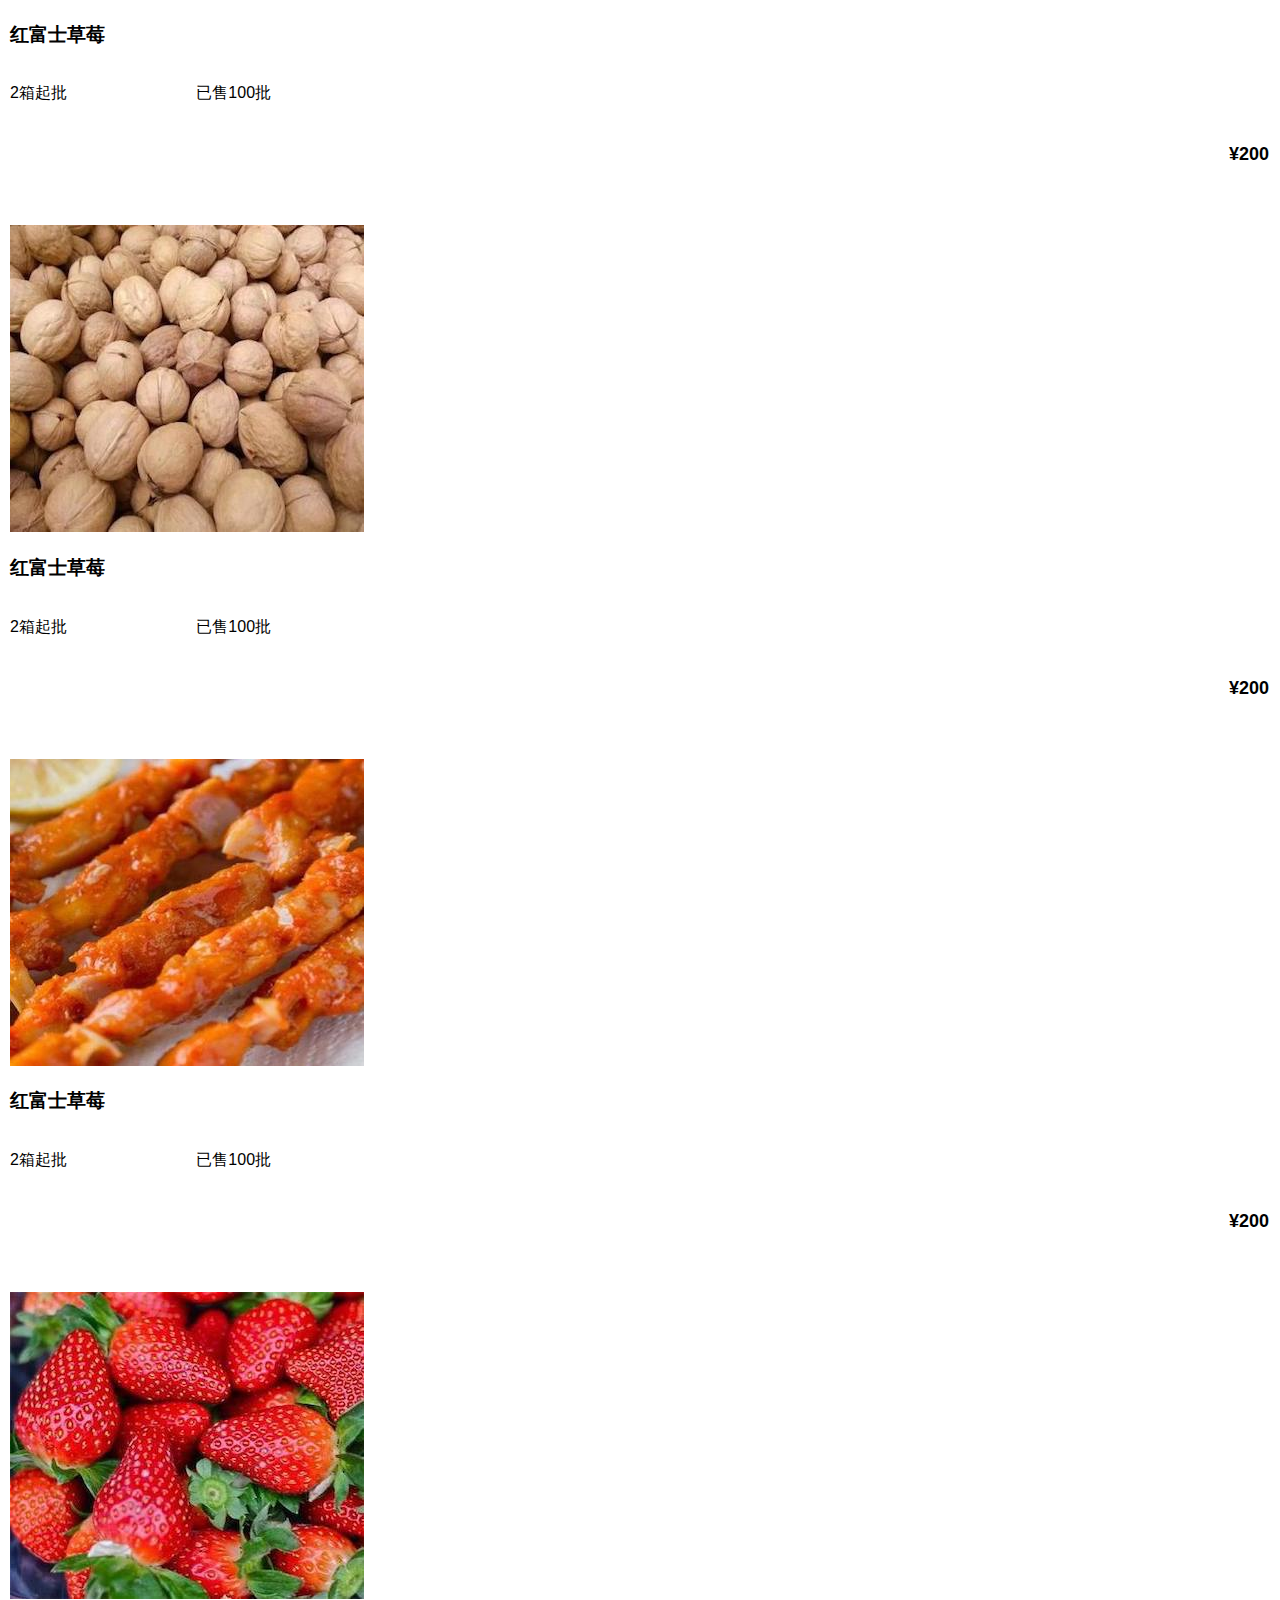
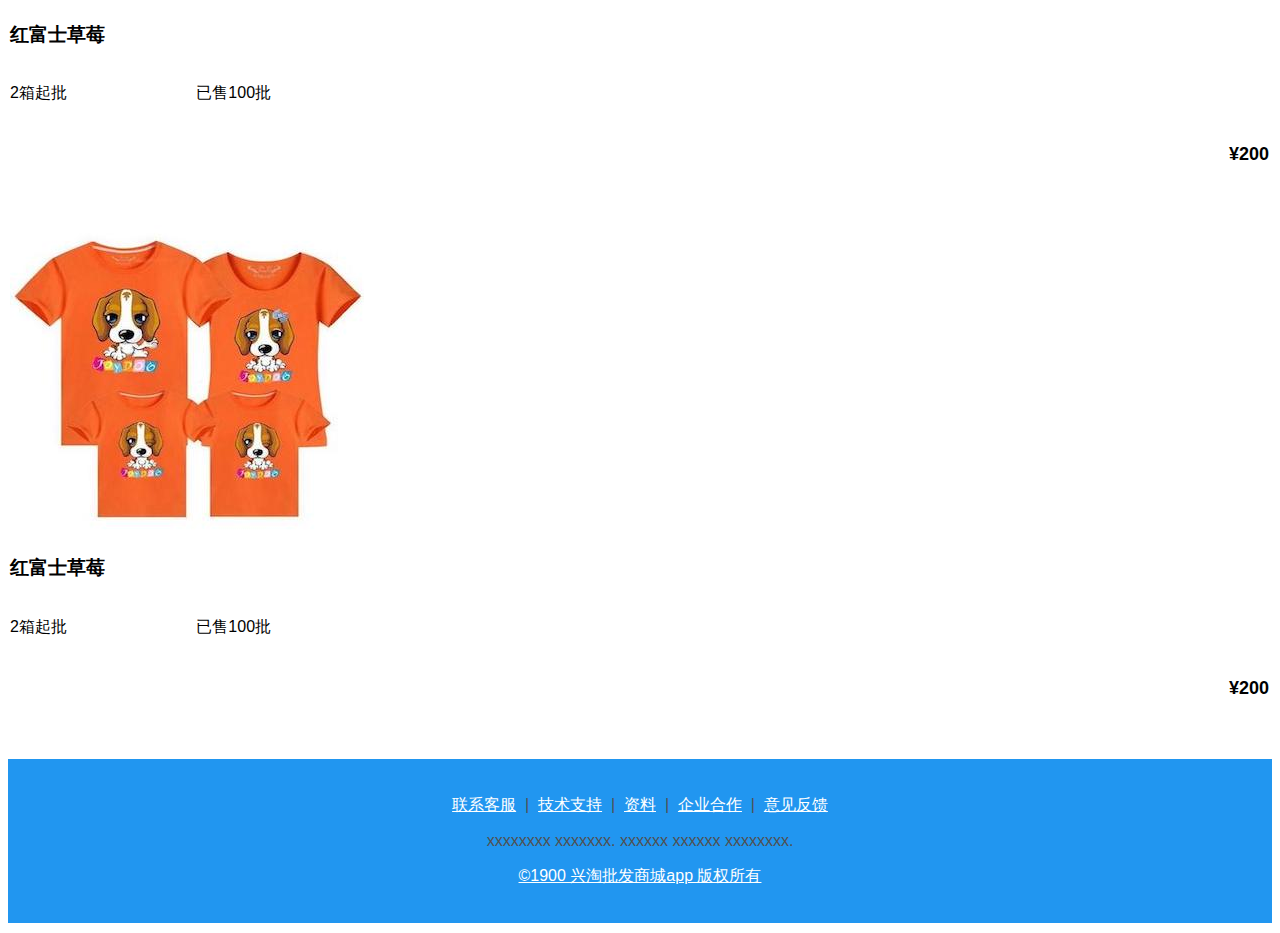
<file: MyShopsWeb/MyShopsWeb/index.html>
<!DOCTYPE html>

<head>
  <meta charset="UTF-8">
  <meta name="viewport" content="width=device-width, initial-scale=1.0">
  <meta http-equiv="X-UA-Compatible" content="ie=edge">


  <link rel="stylesheet" href="https://cdn.staticfile.org/twitter-bootstrap/4.3.1/css/bootstrap.min.css">
  <script src="https://cdn.staticfile.org/jquery/3.2.1/jquery.min.js"></script>
  <script src="https://cdn.staticfile.org/popper.js/1.15.0/umd/popper.min.js"></script>
  <script src="https://cdn.staticfile.org/twitter-bootstrap/4.3.1/js/bootstrap.min.js"></script>

  <link rel="stylesheet" href="https://cdn.staticfile.org/twitter-bootstrap/3.3.7/css/bootstrap.min.css">
  <script src="https://cdn.staticfile.org/jquery/2.1.1/jquery.min.js"></script>
  <script src="https://cdn.staticfile.org/twitter-bootstrap/3.3.7/js/bootstrap.min.js"></script>

  <link rel="stylesheet" href="https://cdn.staticfile.org/font-awesome/4.7.0/css/font-awesome.css">

  <link rel="stylesheet" href="css/index.css">
  <title>MyWork</title>
</head>
<style>
  /* 尾部 */
  .Web-tail {
    margin-bottom: 10px;
    text-align: center;
    background-color: rgb(33, 150, 240);
  }

  .Web-tail p {
    color: rgb(80, 80, 80);
  }

  .Web-tail a {
    color: white;
  }

  .Service-list {
    padding: 20px;
  }

  .modal-title {
    margin: auto;
  }

  .modal-header {
    border-bottom: 0;
  }

  .modal-footer {
    border-top: 0;
  }

  .carousel-indicators {
    display: none;
  }
</style>
<script>
  $(function () {
    $("[data-toggle='popover']").popover();
  });
</script>

<body style="padding-right: 0;">

  <div class="topnav" >
    <a class="active" href="My.html">登录</a>
    <div class="search-container">
      <form action="/action_page.php">
        <input type="text" placeholder="搜索.." name="search" style="display:initial;">
        <button type="submit">搜索</button>
      </form>
    </div>
  </div>

  <div class="hp Home-Page">
    <!-- 导航栏 -->
    <ul class="nav nav-tabs">
      <li><a data-toggle="modal" data-target="#myModal">个人中心</a>
        <div class="modal fade" id="myModal">
          <div class="modal-dialog">
            <div class="modal-content">
              <!-- 模态框头部 -->
              <div><button type="button" class="close" data-dismiss="modal">&times;</button></div>
              <div class="modal-header">
                <h4 class="modal-title" style="text-align: center;">请登录</h4>
              </div>
              <!-- 模态框主体 -->
              <div class="modal-body" style="margin: auto;">
                <button type="button" class="btn btn-secondary" style="margin: auto;background-color: #0089ff;">
                  <a href="landing.html" style="color: white;">登录</a></button>
              </div>
            </div>
          </div>
        </div>
      </li>
      <li><a data-toggle="collapse" href="#collapseTwo">应用导航</a></li>
      <li><a data-toggle="collapse" href="#collapseThree">商品货源</a></li>
      <li><a href="#">供应商社区</a></li>
    </ul>
    <!-- 折叠 -->
    <div id="collapseTwo" class="collapse">
      <nav class="breadcrumb">
        <span class="breadcrumb-item active">相关内容</span>
      </nav>
      <nav class="breadcrumb" style="background-color: rgb(255, 255, 255);">
        <a class="breadcrumb-item" href="#">行业市场</a>
        <a class="breadcrumb-item" href="#">特色市场</a>
        <a class="breadcrumb-item" href="#">商品采购</a>
        <a class="breadcrumb-item" href="#">交易平台</a>
      </nav>
    </div>
    <div id="collapseThree" class="collapse">
      <nav class="breadcrumb">
        <span class="breadcrumb-item active">地区</span>
      </nav>
      <nav class="breadcrumb" style="background-color: rgb(255, 255, 255);">
        <a class="breadcrumb-item" href="#">美国</a>
        <a class="breadcrumb-item" href="#">德国</a>
        <a class="breadcrumb-item" href="#">中国</a>
        <a class="breadcrumb-item" href="#">日本</a>
        <a class="breadcrumb-item" href="#">韩国</a>
        <a href="" style="position:absolute;right: 0;">≥≥更多</a>
      </nav>
    </div>

    <!-- 轮播图 -->
    <div id="demo" class="carousel slide" data-ride="carousel">
      <!-- 指示符 -->
      <ul class="carousel-indicators">
        <li data-target="#demo" data-slide-to="0" class="active"></li>
        <li data-target="#demo" data-slide-to="1"></li>
        <li data-target="#demo" data-slide-to="2"></li>
      </ul>
      <!-- 轮播图片 -->
      <div class="carousel-inner">
        <div class="carousel-item active">
          <img src="../MyShopsWeb/photo/轮播图/轮播1.jpg">
          <div class="carousel-caption">
            <p></p>
          </div>
        </div>
        <div class="carousel-item">
          <img src="../MyShopsWeb/photo/轮播图/轮播2.jpg">
          <div class="carousel-caption">
            <p></p>
          </div>
        </div>
        <div class="carousel-item">
          <img src="../MyShopsWeb/photo/轮播图/轮播3.jpg">
          <div class="carousel-caption">
            <p></p>
          </div>
        </div>
      </div>

      <!-- 左右切换按钮 -->
      <a class="carousel-control-prev" href="#demo" data-slide="prev">
        <span class="carousel-control-prev-icon"></span>
      </a>
      <a class="carousel-control-next" href="#demo" data-slide="next">
        <span class="carousel-control-next-icon"></span>
      </a>
    </div>

    <!-- 列表 -->

    <ul class="list-group">
      <li class="list-group-item">特价商品<a href="#" class="fa fa-angle-double-right">更多</a></li>
    </ul>

    <!-- 视图(特价商品) -->
    <div>
      <div class="row">
        <div class="col-sm-6 col-md-3">
          <div class="thumbnail">
            <a href="#"><img src="../MyShopsWeb/photo/其他视图/qt1.jpg" alt="通用的占位符缩略图"></a>
            <div class="caption">
              <h3>红富士草莓</h3>
              <p style="margin-right: 125px;">2箱起批</p>
              <p>已售100批</p>
              <p>
                <h4 style="text-align:right;font-size: 18px;margin-right: 5px;">¥200</h4>
              </p>
            </div>
          </div>
        </div>
        <div class="col-sm-6 col-md-3">
          <div class="thumbnail">
            <a href="#"><img src="../MyShopsWeb/photo/其他视图/qt2.jpg" alt="通用的占位符缩略图"></a>
            <div class="caption">
              <h3>红富士草莓</h3>
              <p style="margin-right: 125px;">2箱起批</p>
              <p>已售100批</p>

              <p>
                <h4 style="text-align:right;font-size: 18px;margin-right: 5px;">¥200</h4>
              </p>
            </div>
          </div>
        </div>
        <div class="col-sm-6 col-md-3">
          <div class="thumbnail">
            <a href="#"><img src="../MyShopsWeb/photo/其他视图/qt3.jpg" alt="通用的占位符缩略图"></a>
            <div class="caption">
              <h3>红富士草莓</h3>
              <p style="margin-right: 125px;">2箱起批</p>
              <p>已售100批</p>

              <p>
                <h4 style="text-align:right;font-size: 18px;margin-right: 5px;">¥200</h4>
              </p>
            </div>
          </div>
        </div>
        <div class="col-sm-6 col-md-3">
          <div class="thumbnail">
            <a href="#"><img src="../MyShopsWeb/photo/其他视图/qt4.jpg" alt="通用的占位符缩略图"></a>
            <div class="caption">
              <h3>红富士草莓</h3>
              <p style="margin-right: 125px;">2箱起批</p>
              <p>已售100批</p>

              <p>
                <h4 style="text-align:right;font-size: 18px;margin-right: 5px;">¥200</h4>
              </p>
            </div>
          </div>
        </div>
        <div class="col-sm-6 col-md-3">
          <div class="thumbnail">
            <a href="#"><img src="../MyShopsWeb/photo/其他视图/qt5.jpg" alt="通用的占位符缩略图"></a>
            <div class="caption">
              <h3>红富士草莓</h3>
              <p style="margin-right: 125px;">2箱起批</p>
              <p>已售100批</p>

              <p>
                <h4 style="text-align:right;font-size: 18px;margin-right: 5px;">¥200</h4>
              </p>
            </div>
          </div>
        </div>
        <div class="col-sm-6 col-md-3">
          <div class="thumbnail">
            <a href="#"><img src="../MyShopsWeb/photo/其他视图/qt6.jpg" alt="通用的占位符缩略图"></a>
            <div class="caption">
              <h3>红富士草莓</h3>
              <p style="margin-right: 125px;">2箱起批</p>
              <p>已售100批</p>

              <p>
                <h4 style="text-align:right;font-size: 18px;margin-right: 5px;">¥200</h4>
              </p>
            </div>
          </div>
        </div>
        <div class="col-sm-6 col-md-3">
          <div class="thumbnail">
            <a href="#"><img src="../MyShopsWeb/photo/其他视图/qt1.jpg" alt="通用的占位符缩略图"></a>
            <div class="caption">
              <h3>红富士草莓</h3>
              <p style="margin-right: 125px;">2箱起批</p>
              <p>已售100批</p>

              <p>
                <h4 style="text-align:right;font-size: 18px;margin-right: 5px;">¥200</h4>
              </p>
            </div>
          </div>
        </div>
        <div class="col-sm-6 col-md-3">
          <div class="thumbnail">
            <a href="#"><img src="../MyShopsWeb/photo/其他视图/qt2.jpg" alt="通用的占位符缩略图"></a>
            <div class="caption">
              <h3>红富士草莓</h3>
              <p style="margin-right: 125px;">2箱起批</p>
              <p>已售100批</p>

              <p>
                <h4 style="text-align:right;font-size: 18px;margin-right: 5px;">¥200</h4>
              </p>
            </div>
          </div>
        </div>
      </div>
    </div>
    <!-- 尾部 -->
    <div class="Service Web-tail">
      <div class="Service-box">
        <div class="Service-list">
          <p>
            <a href="#">联系客服</a>
            &nbsp;|&nbsp;
            <a href="#">技术支持</a>
            &nbsp;|&nbsp;
            <a href="#">资料</a>
            &nbsp;|&nbsp;
            <a href="#">企业合作</a>
            &nbsp;|&nbsp;
            <a href="#">意见反馈</a>
          </p>
          
          <p>
            xxxxxxxx xxxxxxx. xxxxxx xxxxxx xxxxxxxx.
          </p>

          <p>
            <a href="#">©1900 兴淘批发商城app 版权所有</a>
          </p>
        </div>
      </div>
    </div>
  </div>
</body>

</html>
</file>
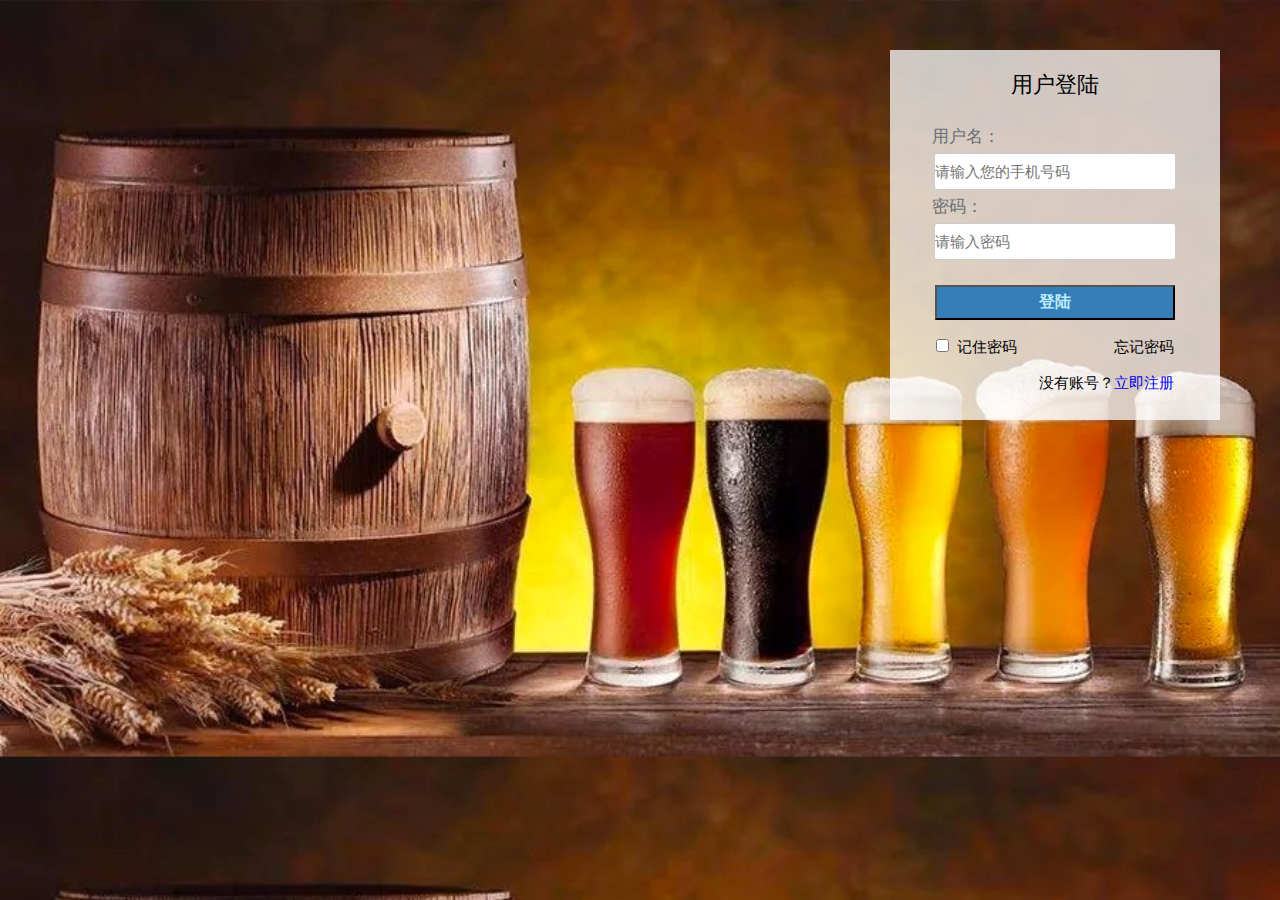
<file: BaiHe/dengru.html>
<!DOCTYPE html>
<html lang="en">
<head>
    <meta charset="UTF-8">
    <meta name="viewport" content="width=device-width, initial-scale=1.0">
    <meta http-equiv="X-UA-Compatible" content="ie=edge">
    <link rel="stylesheet" href="index.css">
    <title>Baihepijiu</title>
</head>
<body>
    <div class="sideright">
        <div class="index">
            <form action="#" method="get">
                <p class="headline">用户登陆</p>
                <p class="astyle">用户名：</p>
                <p><input type="text" name="" value="" placeholder="请输入您的手机号码"></p>
                <p class="astyle">密码：</p>
                <p><input type="text" name="" value="" placeholder="请输入密码"></p>
                <input type="submit" value="登陆" name="login" >
                </br>
                <p class="bstyle"><input type="checkbox" name="rempas" />  记住密码</p>
                <p class="cstyle">忘记密码</p>
                </br></br>
                <p class="cstyle">没有账号？<a href="zhuche.html">立即注册</a></p>
            </form>

        </div>
    </div>
</body>
</html>
</file>
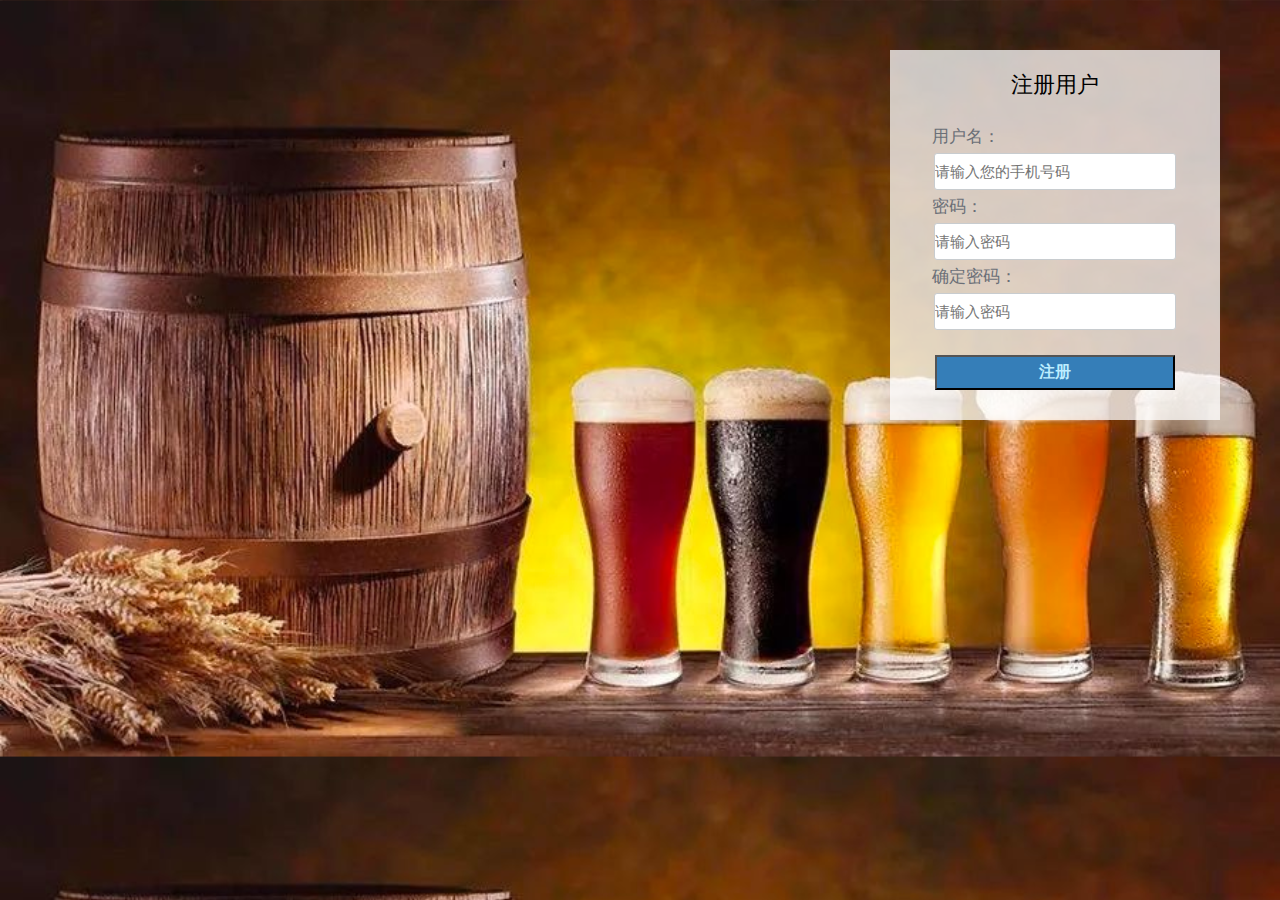
<file: BaiHe/zhuche.html>
<!DOCTYPE html>
<html lang="en">
<head>
    <meta charset="UTF-8">
    <meta name="viewport" content="width=device-width, initial-scale=1.0">
    <meta http-equiv="X-UA-Compatible" content="ie=edge">
    <title>Document</title>
    <link rel="stylesheet" href="index.css">
</head>
<body>
			<!-- 右侧登陆界面 -->
			<div class="sideright">
				<div class="index">
					<form action="#" method="get">
						<p class="headline">注册用户</p>
						<p class="astyle">用户名：</p>
						<p><input type="text" name="" value="" placeholder="请输入您的手机号码"></p>
						<p class="astyle">密码：</p>
						<p><input type="text" name="" value="" placeholder="请输入密码"></p>
						<p class="astyle">确定密码：</p>
						<p><input type="text" name="" value="" placeholder="请输入密码"></p>
						<input type="submit" value="注册" name="login"  >
						</br>
					</form>
 
				</div>
			</div>
	</div>
</body>
</html>
</file>
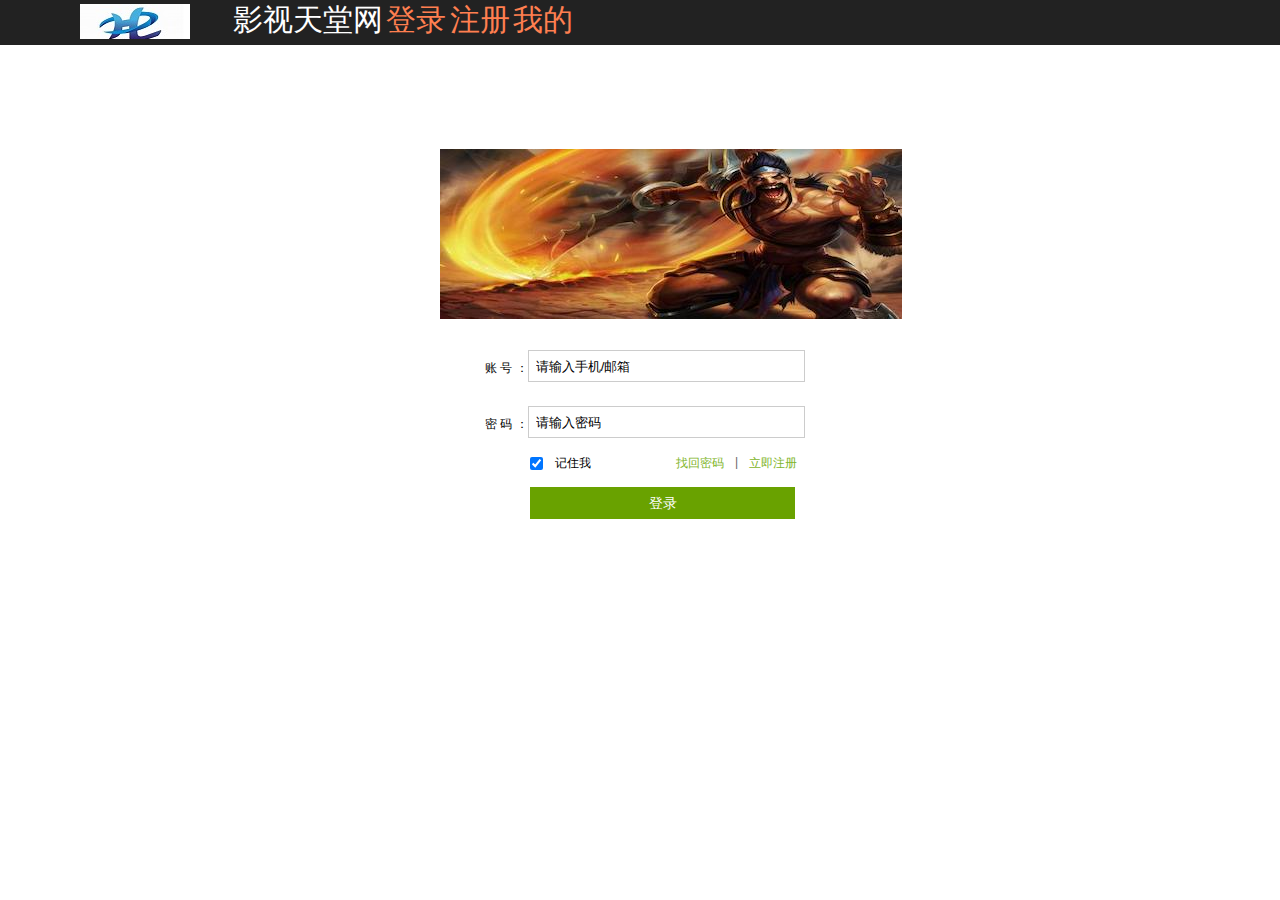
<file: Movie/Landing.html>
<!DOCTYPE html>
<html lang="ch">

<head>
    <meta charset="UTF-8">
    <meta name="viewport" content="width=device-width, initial-scale=1.0">
    <meta http-equiv="X-UA-Compatible" content="ie=edge">
    <link href="css/base.css" rel="stylesheet">
    <link href="css/index.css" rel="stylesheet">
    <title>登陆</title>
</head>

<body>
        <div class="su clearfix" id="suction">
                <div class="fl logo"></div>
                <a href="./index.html">影视天堂网</a>
                <a class="uc" href="Landing.html">登录</a>
                <a class="uc" href="Registered.html">注册</a>
                <a class="uc" href="My.html">我的</a>
        </div>
        <div class="Landin">
        <div class="baby"></div>
    <div class="account">
        <div class="clearfix">
            <p class="fl">账 号 ：</p>
            <input type="text" placeholder="请输入手机/邮箱" class="fl">
        </div>
        <div class="clearfix" style="margin-top:24px">
            <p class="fl">密 码 ：</p>
            <input type="text" placeholder="请输入密码" class="fl">
        </div>
    </div>
    <div class="memory clearfix">
        <input type="checkbox" checked="true" class="fl">
        <p class="fl">记住我</p>
        <a href="javascript:;" class="fl" style="padding-left:85px;">找回密码</a>
        <div class="fl" style="padding-left:11px;padding-right:11px;">|</div>
        <a href="Registered.html" class="fl">立即注册</a>
    </div>
    <div class="loginto"><a href="javascript:;">登录</a></div>
    </div>
    <script src="js/jquery-1.7.2.js"></script>
    <script src="js/index.js"></script>
</body>

</html>
</file>
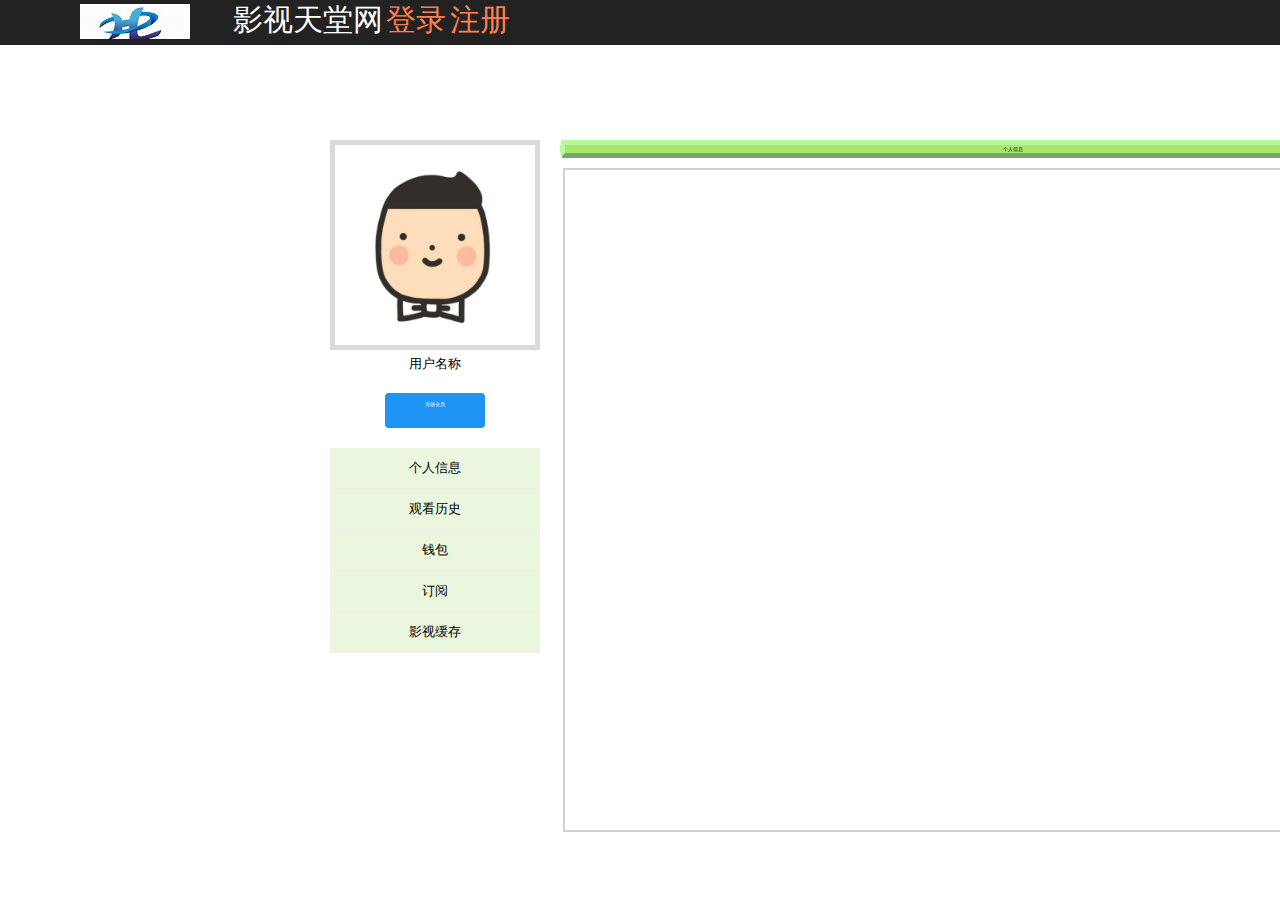
<file: Movie/My.html>
<!DOCTYPE html>
<html lang="ch">

<head>
    <meta charset="UTF-8">
    <meta name="viewport" content="width=device-width, initial-scale=1.0">
    <meta http-equiv="X-UA-Compatible" content="ie=edge">
    <link href="css/base.css" rel="stylesheet">
    <link href="css/index.css" rel="stylesheet">
    <link rel="stylesheet" href="css/My.css">
    <title>我的个人信息</title>
    <style>      
    </style>
</head>

<body>
    <div>
        <div class="su clearfix" id="suction">
            <div class="fl logo"></div>
            <a href="./index.html">影视天堂网</a>
            <a class="uc" href="Landing.html">登录</a>
            <a class="uc" href="Registered.html">注册</a>
        </div>
    </div>
    <div class="Personal">
        <div class="Personal first">
            <div class="Personal-frame">
                <ul class="Personal-out">
                    <li class="Personal-inside">
                        <img src="../Movie/images/touxiang/h1.jpg" width="200" height="200">
                        <p class="MyUserName">用户名称</br></br>
                            <a href="#" class="Button-Member"><span>充值会员</span></a>
                        </p>
                    </li>
                    <li class="Personal-Navbar">
                        <a href="">个人信息</a>
                        <a href="">观看历史</a>
                        <a href="">钱包</a>
                        <a href="">订阅</a>
                        <a href="#">影视缓存</a>
                    </li>
                </ul>
            </div>
            <div class="Personal-Lowframe">
                <ul class="Lowframe-qt">
                    <li>个人信息</li>
                </ul>
                <ul class="Lowframe-Square">
                    <li>
                        <p></p>

                    </li>
                </ul>
            </div>
        </div>
    </div>

    <script src="js/jquery-1.7.2.js"></script>
    <script src="js/index.js"></script>
</body>

</html>
</file>
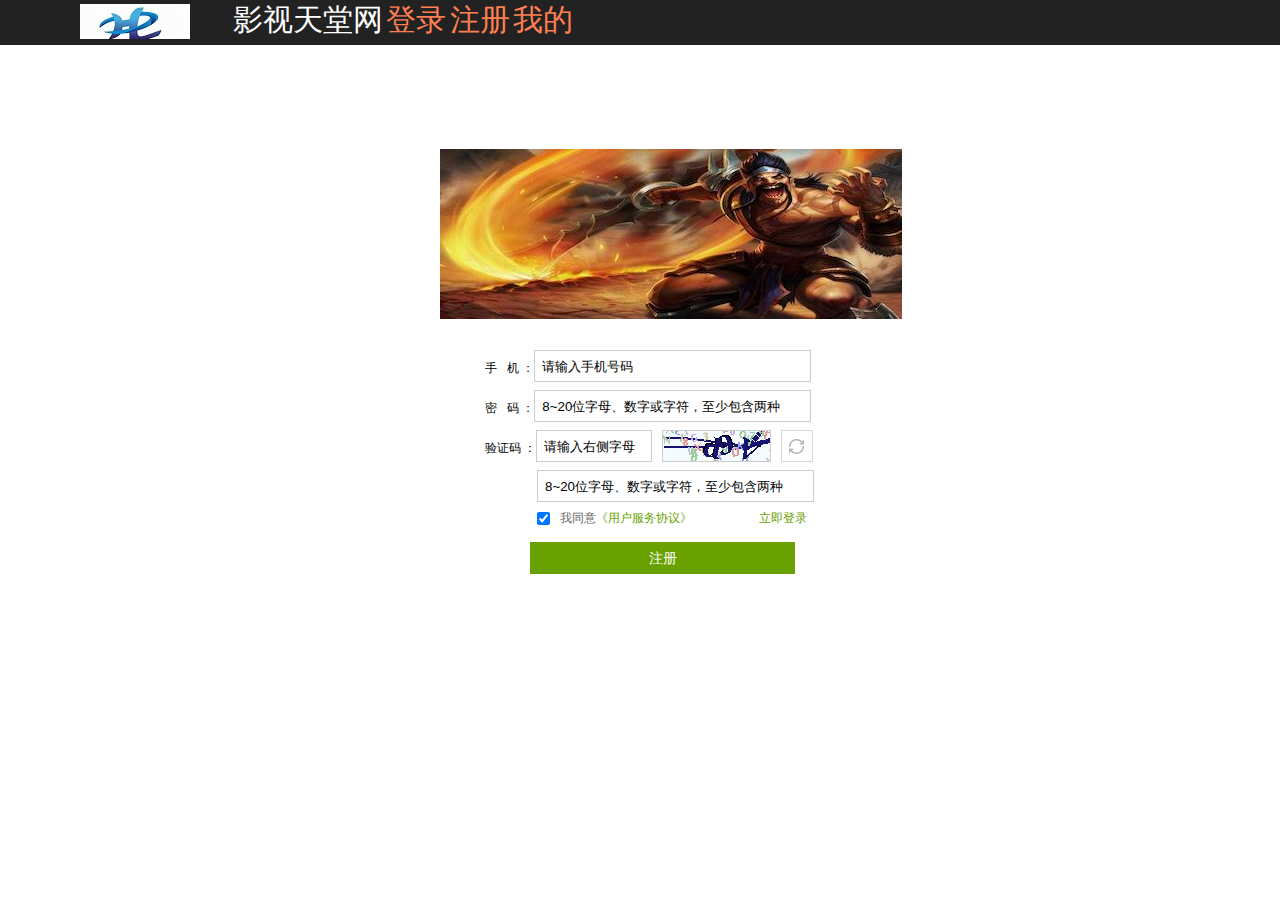
<file: Movie/Registered.html>
<!DOCTYPE html>
<html lang="ch">
<head>
    <meta charset="UTF-8">
    <meta name="viewport" content="width=device-width, initial-scale=1.0">
    <meta http-equiv="X-UA-Compatible" content="ie=edge">
    <link href="css/base.css" rel="stylesheet">
	<link href="css/index.css" rel="stylesheet">
    <title>注册</title>
</head>
<body>
        <div class="su clearfix" id="suction">
                <div class="fl logo"></div>
                <a href="./index.html">影视天堂网</a>
                        <a class="uc" href="Landing.html">登录</a>
                        <a class="uc" href="Registered.html">注册</a>
                        <a class="uc" href="My.html">我的</a>
        </div>
        <div class="Landin">
				<div class="baby"></div>
				<div class="account">
					<div class="clearfix">
						<p class="fl">手&nbsp&nbsp&nbsp机 ：</p>
						<input type="text" placeholder="请输入手机号码" class="fl">
					</div>
					<div class="clearfix" style="margin-top:8px">
						<p class="fl">密&nbsp&nbsp&nbsp码 ：</p>
						<input type="text" placeholder="8~20位字母、数字或字符，至少包含两种" class="fl">
					</div>
					<div class="clearfix" style="margin-top:8px">
						<p class="fl">验证码 ：</p>
						<input type="text" placeholder="请输入右侧字母" class="fl" style="width:107px;height:30px;">
						<div class="yzm fl"></div>
						<div class="change fl"></div>
					</div>
				</div>
				<div class="clearfix agree">
					<input type="text" placeholder="8~20位字母、数字或字符，至少包含两种" class="fl" style="width:268px;height:30px;border:1px solid #ccc;padding-left:7px;">
					<input type="checkbox" checked="true" class="fl" style="margin-top:10px; margin-right:10px;">
					<p class="fl" style="margin-top:8px;">我同意</p>
					<a href="javascript:;" class="fl" style="margin-top:8px;">《用户服务协议》</a>
					<a href="Landing.html" class="fr" style="margin-top:8px;">立即登录</a>
                </div> 
                <div class="loginto" ><a href="javascript:;">注册</a></div>
        </div>
                <script src="js/jquery-1.7.2.js"></script>
                <script src="js/index.js"></script>
</body>
</html>
</file>
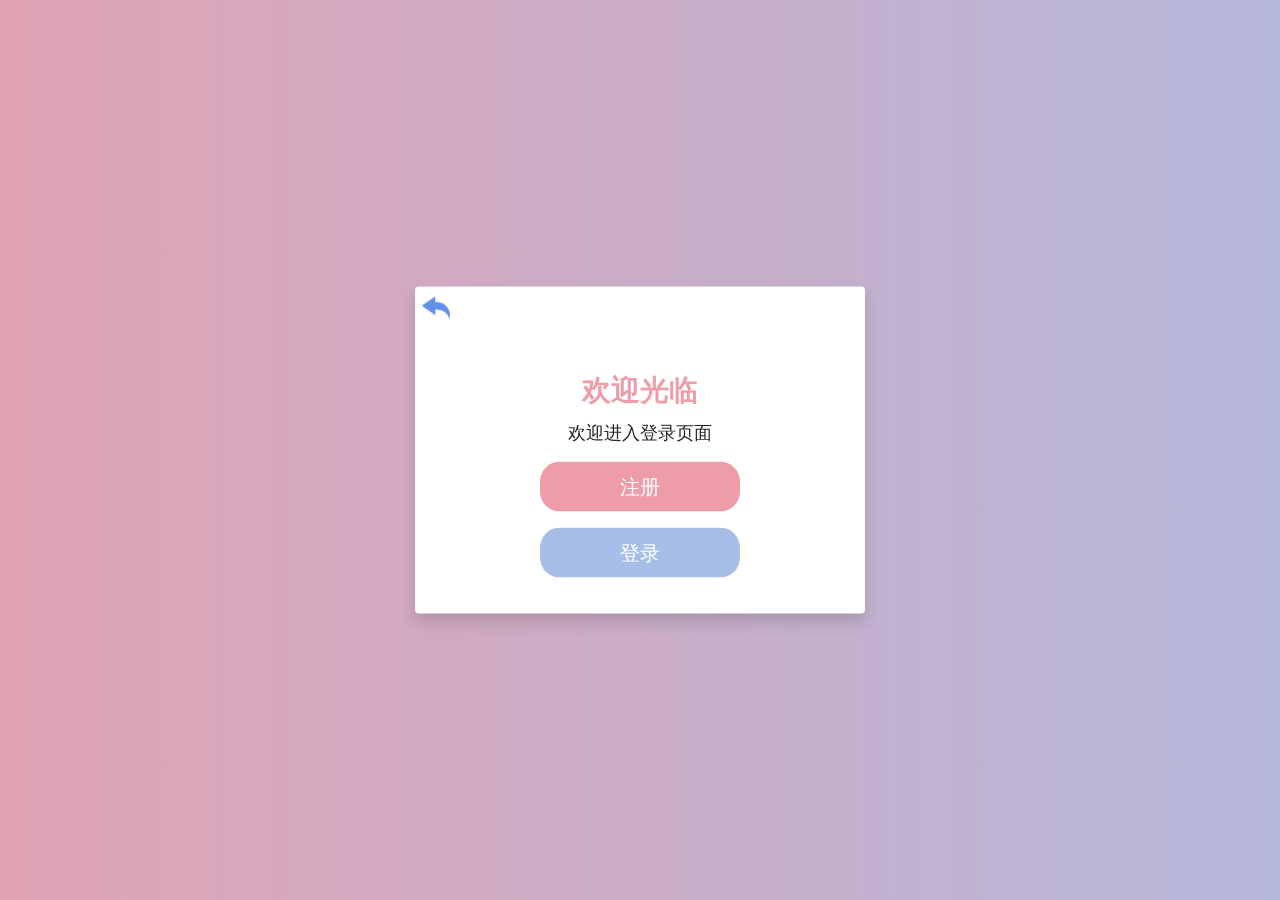
<file: MyShopsWeb/MyShopsWeb/landing.html>
﻿<!DOCTYPE html>
<html lang="en" >
<head>
<meta charset="UTF-8">
<title>Bootstrap登录注册表单代码</title>
<meta name="viewport" content="width=device-width, initial-scale=1">
<!--图标库-->
<link rel='stylesheet' href='https://cdnjs.cloudflare.com/ajax/libs/font-awesome/5.8.2/css/all.min.css'>
<!--响应式框架-->
<link rel='stylesheet' href='css/bootstrap.min.css'>
<!--主要样式-->
<link rel="stylesheet" href="css/BootstrapAdmin.css">

<style>
.card{
	padding-top: 0;
}

</style>

</head>
<body>
<div class="container">

	<div class="card-wrap">
	
		<div class="card border-0 shadow card--welcome is-show" id="welcome">
			<a class="Bootstrapweb-icon" href="index.html"><img src="photo/其他视图/返回 1.png" style="margin: 5px;"></a>
			<br>
			<div class="card-body">
				<h2 class="card-title">欢迎光临</h2>
				<p>欢迎进入登录页面</p>
				<div class="btn-wrap"><a class="btn btn-lg btn-register js-btn" data-target="register">注册</a><a class="btn btn-lg btn-login js-btn" data-target="login">登录</a></div>
			</div>
		</div>
		
		<div class="card border-0 shadow card--register" id="register">
			<div class="card-body">
				<h2 class="card-title">会员注册</h2>
				<p class="card-text">第三方注册</p>
				<p class="badge-wrap"><a class="badge"><i class="fab fa-weibo"></i></a><a class="badge"><i class="fab fa-weixin"></i></a><a class="badge"><i class="fab fa-qq"></i></a><a class="badge"><i class="fab fa-apple"></i></a></p>
				<p>或者使用您的电子邮箱进行注册</p>
				<form>
					<div class="form-group">
						<input class="form-control" type="text" placeholder="名称" required="required">
					</div>
					<div class="form-group">
						<input class="form-control" type="email" placeholder="邮箱" required="required">
					</div>
					<div class="form-group">
						<input class="form-control" type="password" placeholder="密码" required="required">
					</div>
					<button class="btn btn-lg">注册</button>
				</form>
			</div>
			<button class="btn btn-back js-btn" data-target="welcome"><i class="fas fa-angle-left"></i></button>
		</div>
		
		<div class="card border-0 shadow card--login" id="login">
			<div class="card-body">
				<h2 class="card-title">欢迎登录！</h2>
				<p>第三方登录</p>
				<p class="badge-wrap"><a class="badge"><i class="fab fa-weibo"></i></a><a class="badge"><i class="fab fa-weixin"></i></a><a class="badge"><i class="fab fa-qq"></i></a><a class="badge"><i class="fab fa-apple"></i></a></p>
				<p>或用邮箱登录</p>
				<form>
					<div class="form-group">
						<input class="form-control" type="email" placeholder="邮箱" required="required">
					</div>
					<div class="form-group">
						<input class="form-control" type="password" placeholder="密码" required="required">
					</div>
					<p><a href="#">忘记密码?</a></p>
					<button class="btn btn-lg">登录</button>
				</form>
			</div>
			<button class="btn btn-back js-btn" data-target="welcome"><i class="fas fa-angle-left"></i></button>
		</div>
		
	</div>
	
</div>
  
<script src="js/BootstrapAdmin.js"></script>

</body>
</html>
</file>
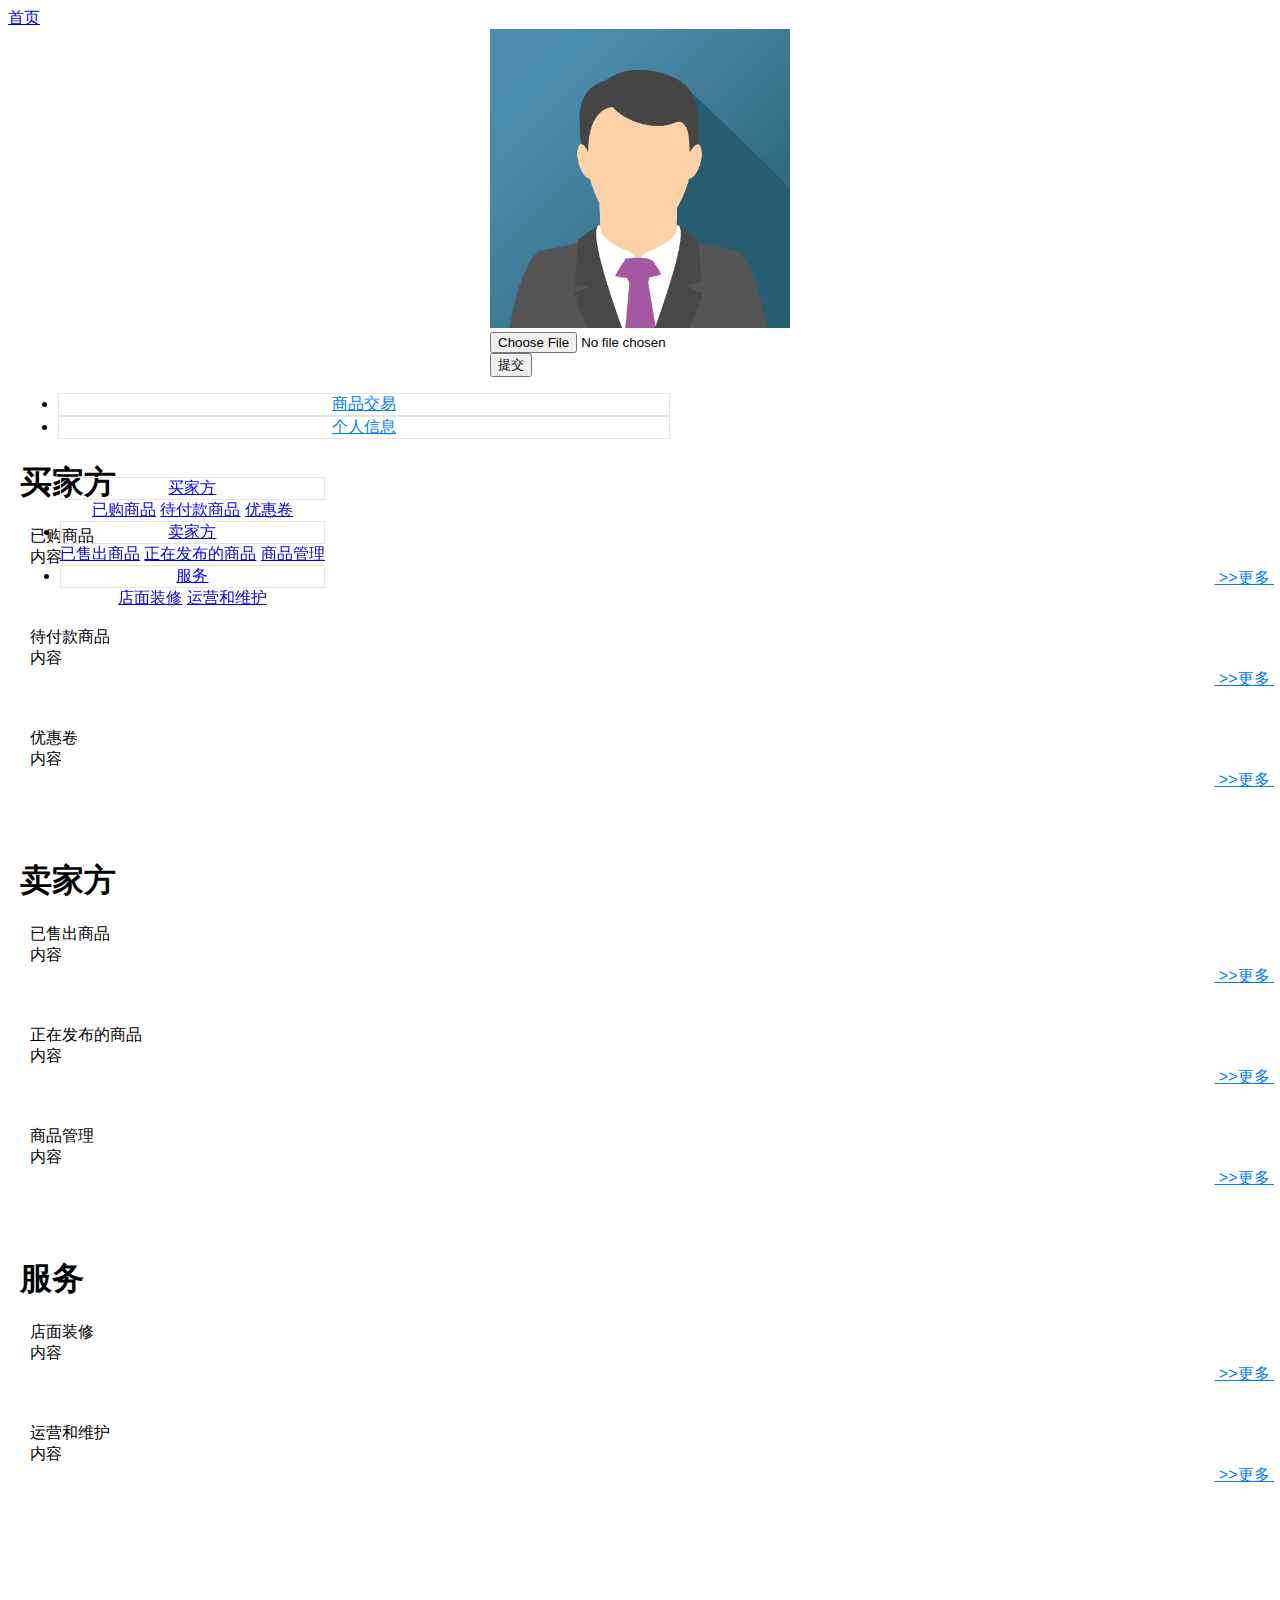
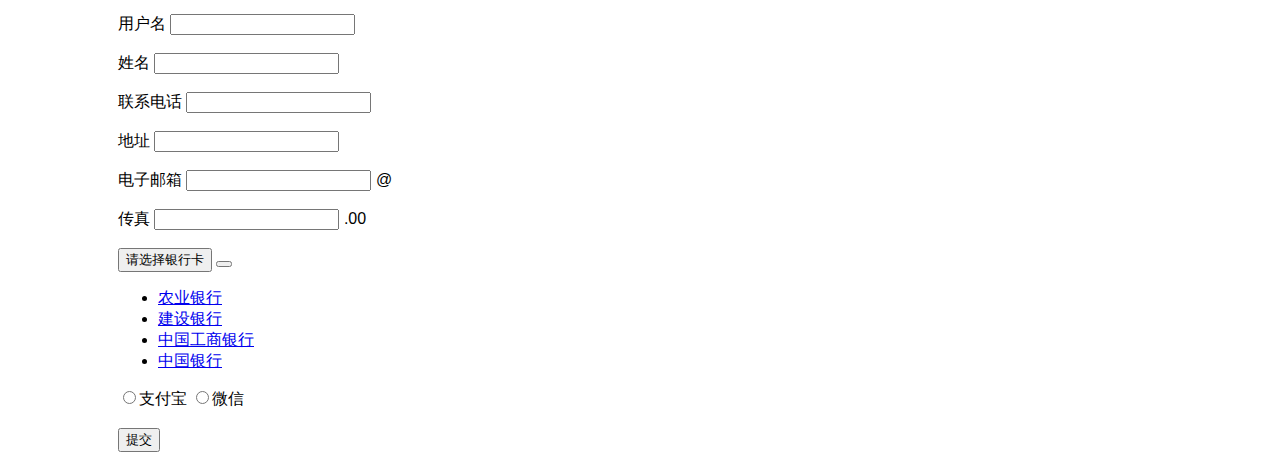
<file: MyShopsWeb/MyShopsWeb/My.html>
<!DOCTYPE html>
<html lang="ch">

<head>
  <meta charset="UTF-8">
  <meta name="viewport" content="width=device-width, initial-scale=1.0">
  <meta http-equiv="X-UA-Compatible" content="ie=edge">
  <link rel="stylesheet" href="https://cdn.staticfile.org/twitter-bootstrap/4.3.1/css/bootstrap.min.css">
  <script src="https://cdn.staticfile.org/jquery/3.2.1/jquery.min.js"></script>
  <script src="https://cdn.staticfile.org/popper.js/1.15.0/umd/popper.min.js"></script>
  <script src="https://cdn.staticfile.org/twitter-bootstrap/4.3.1/js/bootstrap.min.js"></script>

  <link rel="stylesheet" href="https://cdn.staticfile.org/twitter-bootstrap/3.3.7/css/bootstrap.min.css">
  <script src="https://cdn.staticfile.org/jquery/2.1.1/jquery.min.js"></script>
  <script src="https://cdn.staticfile.org/twitter-bootstrap/3.3.7/js/bootstrap.min.js"></script>


  <link rel="stylesheet" href="css/index.css">
  <script>

    
    $(function () {
      $('#myTab li:eq(1) a').tab('show');
    });
  </script>

  <style>
    .nav-tabs {
      width: 200%;
      border-bottom: 0px;
    }

    /* 标签页 */
    .fx-con {
      display: -webkit-flex;
      display: flex;
      width: 100%;
      height: 100%;
    }

    .fx-it {
      padding: 5px;
      width: 25%;
      height: 100%;
      margin: 10px;
    }

    .fx-ithot {
      width: 75%;
      height: 100%;
      margin: 10px;
    }

    /* 垂直标签 */
    .container {
      margin-right: 0;
      margin-left: -15px;
      margin-top: 50px;
    }

    .nav>.nav-item {
      width: 100%;
      text-align: center;
    }


    body {
      position: relative;
    }

    ul.nav-pills {
      top: auto;
      position: fixed;
    }

    div.col-8 div {
      width: 100%;
      height: 100%;
    }

    .nav-pills>li+li {
      margin-left: 0px;
    }

    .bg-success {
      background-color: #ffffff !important;
    }

    .bg-warning {
      background-color: #ffffff !important;
    }

    .bg-secondary {
      background-color: #ffffff !important;
    }

    .card {
      margin: 10px;
    }

    div.col-8 div {
      height: auto;
    }

    .card-footer{
      text-align: right;
    }
    .card-footer a{
      color: #007bff;
    }



    .nav-pills .nav-link.active,
    .nav-pills .show>.nav-link {
      color: #337ab7;
      background-color: white;
    }
  </style>

</head>

<body>
  <!-- 头部 -->
  <nav class="navbar navbar-default" role="navigation">
    <div class="container-fluid">
      <div class="navbar-header" style="margin-right: auto;">
        <a href="index.html" class="btn btn-info btn-lg">
          <span class="glyphicon glyphicon-home">首页</span> 
        </a>
      </div>
    </div>
  </nav>

  <div class="container" style="margin: auto;">
    <div class="card" style="width:300px;margin: auto;">
      <img class="card-img-top" src="../MyShopsWeb/photo/其他视图/img_avatar.png" alt="Card image" style="width:100%">
      <div class="card-body">
        <input type="file" id="myFile" name="filename2">

        <div class="mt-3">
          <button type="submit" class="btn btn-primary">提交</button>
        </div>
      </div>
    </div>
  </div>
  <!-- 标签页 -->
  <div class="bianqian" style="margin: 10px;">
    <ul id="myTab" class="nav nav-tabs">
      <li class="active" data-spy="scroll" data-target="#myScrollspy" data-offset="1">
        <a href="#home" data-toggle="tab">商品交易</a>
      </li>
      <li><a href="#Personaldata" data-toggle="tab">个人信息</a></li>
    </ul>

    <div id="myTabContent" class="tab-content">
      <div class="tab-pane fade in active" id="home">

        <div class="container-fluid">
          <div class="row">
            <nav class="col-sm-3 col-4" id="myScrollspy">
              <ul class="nav nav-pills flex-column">
                <li class="nav-item dropdown">
                  <a class="nav-link dropdown-toggle" data-toggle="dropdown" href="#">买家方</a>
                  <div class="dropdown-menu">
                    <a class="dropdown-item" href="#section1">已购商品</a>
                    <a class="dropdown-item" href="#section2">待付款商品</a>
                    <a class="dropdown-item" href="#section3">优惠卷</a>
                  </div>
                </li>
                <li class="nav-item dropdown">
                  <a class="nav-link dropdown-toggle" data-toggle="dropdown" href="#">卖家方</a>
                  <div class="dropdown-menu">
                    <a class="dropdown-item" href="#section4">已售出商品</a>
                    <a class="dropdown-item" href="#section5">正在发布的商品</a>
                    <a class="dropdown-item" href="#section6">商品管理</a>
                  </div>
                </li>
                <li class="nav-item dropdown">
                  <a class="nav-link dropdown-toggle" data-toggle="dropdown" href="#">服务</a>
                  <div class="dropdown-menu">
                    <a class="dropdown-item" href="#section7">店面装修</a>
                    <a class="dropdown-item" href="#section8">运营和维护</a>
                  </div>
                </li>
              </ul>
            </nav>
            <div class="col-sm-9 col-8">
              <h1>买家方</h1>
              <div id="section1" class="bg-success">
                <div class="card">
                  <div class="card-header">已购商品</div>
                  <div class="card-body">内容
                  </div>
                  <div class="card-footer"><a href="">&nbsp;>>更多&nbsp;</a></div>
                </div>
              </div>
              <br>
              <div id="section2" class="bg-success">
                <div class="card">
                  <div class="card-header">待付款商品</div>
                  <div class="card-body">内容
                  </div>
                  <div class="card-footer"><a href="ShoppingCart.html">&nbsp;>>更多&nbsp;</a></div>
                </div>
              </div>
              <br>
              <div id="section3" class="bg-success">
                <div class="card">
                  <div class="card-header">优惠卷</div>
                  <div class="card-body">内容
                  </div>
                  <div class="card-footer"><a href="">&nbsp;>>更多&nbsp;</a></div>
                </div>
              </div>
              <br>
              <br>
              <h1>卖家方</h1>
              <div id="section4" class="bg-warning">
                <div class="card">
                  <div class="card-header">已售出商品</div>
                  <div class="card-body">内容
                  </div>
                  <div class="card-footer"><a href="">&nbsp;>>更多&nbsp;</a></div>
                </div>
              </div>
              <br>
              <div id="section5" class="bg-warning">
                <div class="card">
                  <div class="card-header">正在发布的商品</div>
                  <div class="card-body">内容
                  </div>
                  <div class="card-footer"><a href="">&nbsp;>>更多&nbsp;</a></div>
                </div>
              </div>
              <br>
              <div id="section6" class="bg-warning">
                <div class="card">
                  <div class="card-header">商品管理</div>
                  <div class="card-body">内容
                  </div>
                  <div class="card-footer"><a href="">&nbsp;>>更多&nbsp;</a></div>
                </div>
              </div>
              <br>
              <br>
              <h1>服务</h1>
              <div id="section7" class="bg-secondary">
                <div class="card">
                  <div class="card-header">店面装修</div>
                  <div class="card-body">内容
                  </div>
                  <div class="card-footer"><a href="">&nbsp;>>更多&nbsp;</a></div>
                </div>
              </div>
              <br>
              <div id="section8" class="bg-secondary">
                <div class="card">
                  <div class="card-header">运营和维护</div>
                  <div class="card-body">内容
                  </div>
                  <div class="card-footer"><a href="">&nbsp;>>更多&nbsp;</a></div>
                </div>
              </div>
              <br>
            </div>
          </div>
        </div>
      </div>

      <div class="tab-pane fade" id="Personaldata">
        <div style="padding: 100px 100px 10px;">
          <form class="bs-example bs-example-form" role="form">

            <div class="input-group">
              <span class="input-group-addon">用户名</span>
              <input type="text" class="form-control">
            </div>

            <br>
            <div class="input-group">
              <span class="input-group-addon">姓名</span>
              <input type="text" class="form-control" placeholder="">
            </div>

            <br>
            <div class="input-group">
              <span class="input-group-addon">联系电话</span>
              <input type="text" class="form-control">
            </div>

            <br>
            <div class="input-group">
              <span class="input-group-addon">地址</span>
              <input type="text" class="form-control">
            </div>

            <br>
            <div class="input-group">
              <span class="input-group-addon">电子邮箱</span>
              <input type="text" class="form-control" placeholder="">
              <span class="input-group-addon">@</span>
            </div>

            <br>
            <div class="input-group">
              <span class="input-group-addon">传真</span>
              <input type="text" class="form-control">
              <span class="input-group-addon">.00</span>
            </div>
            <br>
            <div class="money">
              <div class="btn-group">
                <button type="button" class="btn btn-default">请选择银行卡</button>
                <button type="button" class="btn btn-default dropdown-toggle" data-toggle="dropdown">
                </button>
                <ul class="dropdown-menu" role="menu">
                  <li><a href="#">农业银行</a></li>
                  <li><a href="#">建设银行</a></li>
                  <li><a href="#">中国工商银行</a></li>
                  <li><a href="#">中国银行</a></li>
                </ul>
              </div>
              <form>
                <label class="radio-inline"><input type="radio" name="optradio">支付宝</label>
                <label class="radio-inline"><input type="radio" name="optradio">微信</label>
              </form>
            </div>
            <br>
          </form>
          <button type="button" class="btn btn-primary">提交</button>
        </div>
      </div>
    </div>
  </div>
</body>

</html>
</file>
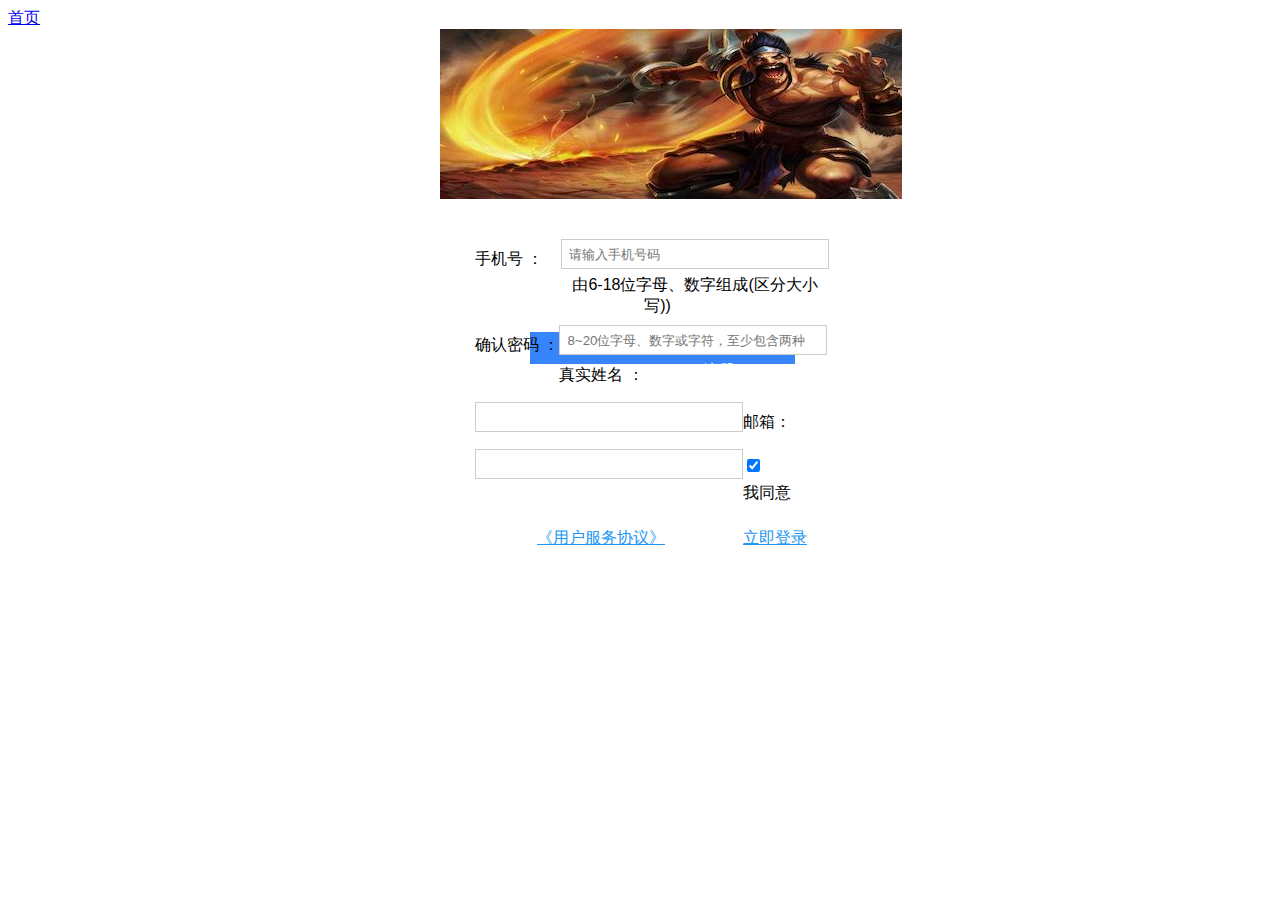
<file: MyShopsWeb/MyShopsWeb/registered.html>
<!DOCTYPE html>
<html lang="ch">
<head>
    <meta charset="UTF-8">
    <meta name="viewport" content="width=device-width, initial-scale=1.0">
    <meta http-equiv="X-UA-Compatible" content="ie=edge">
    <link rel="stylesheet" href="https://cdn.staticfile.org/twitter-bootstrap/4.3.1/css/bootstrap.min.css">
    <script src="https://cdn.staticfile.org/jquery/3.2.1/jquery.min.js"></script>
    <script src="https://cdn.staticfile.org/popper.js/1.15.0/umd/popper.min.js"></script>
    <script src="https://cdn.staticfile.org/twitter-bootstrap/4.3.1/js/bootstrap.min.js"></script>
  
    <link rel="stylesheet" href="https://cdn.staticfile.org/twitter-bootstrap/3.3.7/css/bootstrap.min.css">
    <script src="https://cdn.staticfile.org/jquery/2.1.1/jquery.min.js"></script>
    <script src="https://cdn.staticfile.org/twitter-bootstrap/3.3.7/js/bootstrap.min.js"></script>
  
    <link rel="stylesheet" href="index.css">
    <title>注册</title>
</head>
<body>
    <nav class="navbar navbar-default" role="navigation">
        <div class="container-fluid">
    
          <div class="navbar-header">
            <a href="index.html" class="btn btn-info btn-lg">
              <span class="glyphicon glyphicon-home"></span> 首页
            </a>
          </div>
        </div>
      </nav>
      <div class="Landin">
        <div class="baby"></div>
        <div class="account">
            <div class="clearfix">
                <p class="fl">手机号 ：&nbsp&nbsp&nbsp&nbsp</p>
                <input type="text" placeholder="请输入手机号码" class="fl"><br><br>
                <div class="hl" style="padding-left:11px;padding-right:11px;">由6-18位字母、数字组成(区分大小写))</div>
            </div>
            <div class="clearfix" style="margin-top:8px">
                <p class="fl">确认密码 ：</p>
                <input type="text" placeholder="8~20位字母、数字或字符，至少包含两种" class="fl">
            </div>
            <div class="clearfix" style="margin-top:8px">
              <p class="fl">真实姓名 ：</p>
              <input type="text"  class="fl">
          </div>
        <div class="clearfix" style="margin-top:8px">
          <p class="fl">邮箱：&nbsp&nbsp&nbsp&nbsp&nbsp&nbsp&nbsp&nbsp</p>
          <input type="text"  class="fl">
      </div>

        </div>
        <div class="clearfix agree">
           
            <input type="checkbox" checked="true" class="fl" style="margin-top:10px; margin-right:10px;">
            <p class="fl" style="margin-top:8px;">我同意</p>
            <a href="javascript:;" class="fl" style="margin-top:8px;">《用户服务协议》</a>
            <a href="Landing.html" class="fr" style="margin-top:8px;">立即登录</a>
        </div> 
        <div class="loginto" ><a href="javascript:;">注册</a></div>
</div>
</body>
</html>
</file>
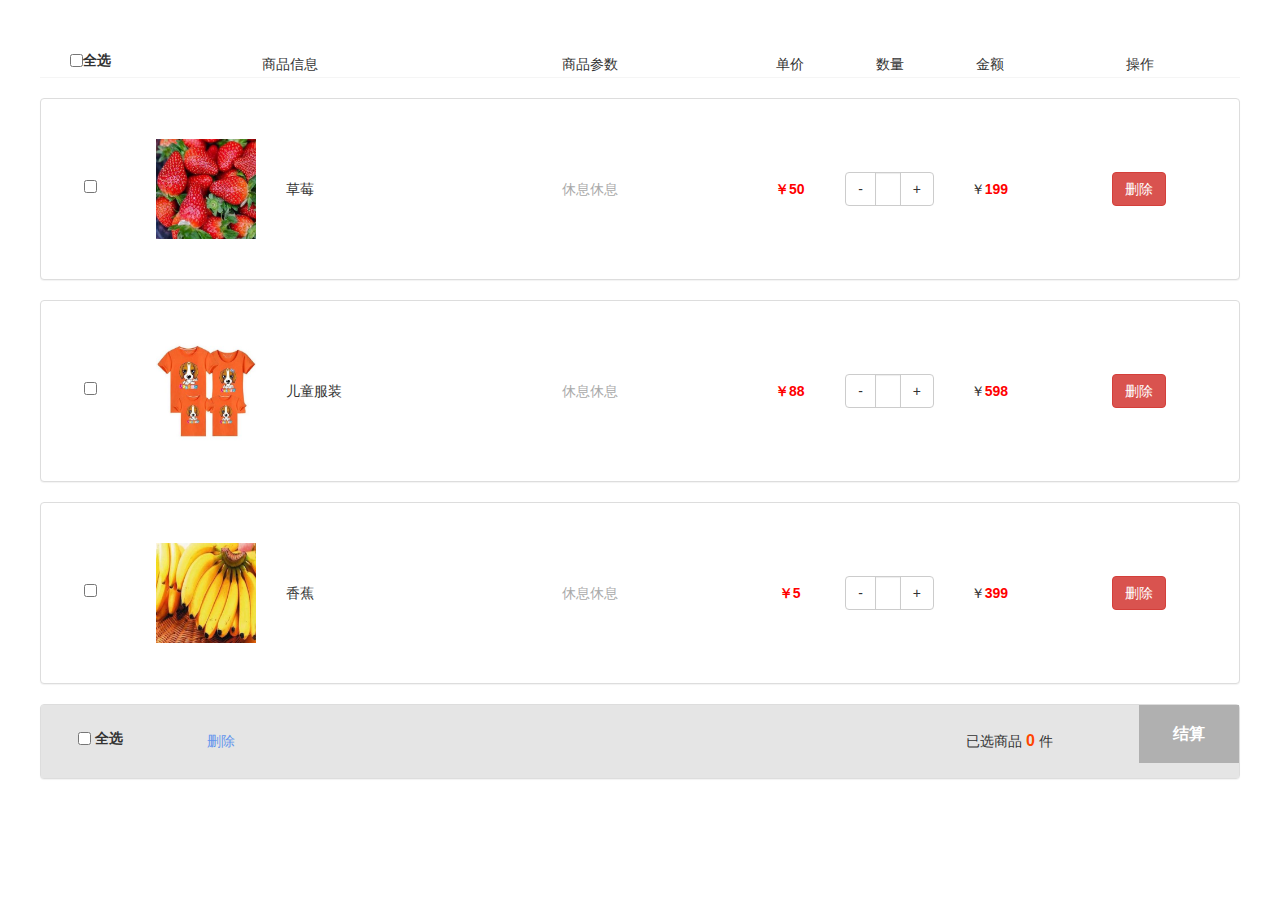
<file: MyShopsWeb/MyShopsWeb/ShoppingCart.html>
﻿<!DOCTYPE html>
<html>
<head>
<meta charset="utf-8" />
<title>Bootstrap淘宝购物车结算</title>
</head>

<link rel="stylesheet" type="text/css" href="css/bootstrapshopping.css">
<link type="text/css" rel="stylesheet" href="css/styleshopping.css" />

<style>
	.shopping-car-container .panel-body{
		display: flex;
	}
	.col-xs-1, .col-sm-1, .col-md-1, .col-lg-1, .col-xs-2, .col-sm-2, .col-md-2, .col-lg-2, .col-xs-3, .col-sm-3, .col-md-3, 
	.col-lg-3, .col-xs-4, .col-sm-4, .col-md-4, .col-lg-4, .col-xs-5, .col-sm-5, .col-md-5, .col-lg-5, .col-xs-6, .col-sm-6, 
	.col-md-6, .col-lg-6, .col-xs-7, .col-sm-7, .col-md-7, .col-lg-7, .col-xs-8, .col-sm-8, .col-md-8, .col-lg-8, .col-xs-9, 
	.col-sm-9, .col-md-9, .col-lg-9, .col-xs-10, .col-sm-10, .col-md-10, .col-lg-10, .col-xs-11, .col-sm-11, .col-md-11, 
	.col-lg-11, .col-xs-12, .col-sm-12, .col-md-12,
	 .col-lg-12 {margin: auto;}
</style>



<body>
<div class="shopping-car-container">
	<div class="car-headers-menu">
		<div class="row" style="display: flex;">
			<div class="col-md-1 car-menu">
				<label><input type="checkbox" id="check-goods-all" /><span id="checkAll">全选</span></label>
			</div>
			<div class="col-md-3 car-menu">商品信息</div>
			<div class="col-md-3 car-menu">商品参数</div>
			<div class="col-md-1 car-menu">单价</div>
			<div class="col-md-1 car-menu">数量</div>
			<div class="col-md-1 car-menu">金额</div>
			<div class="col-md-2 car-menu">操作</div>
		</div>
	</div>
	<div class="goods-content">
		<!--goods display-->
	</div>
	<div class="panel panel-default">
		<div class="panel-body bottom-menu-include">
			<div class="col-md-1 check-all-bottom bottom-menu">
				<label>
						<input type="checkbox" id="checked-all-bottom" />
						<span id="checkAllBottom">全选</span>
					</label>
			</div>
			<div class="col-md-1 bottom-menu">
				<span id="deleteMulty">
						删除
				</span>
			</div>
			<div class="col-md-6 bottom-menu">

			</div>
			<div class="col-md-2 bottom-menu">
				<span>已选商品 <span id="selectGoodsCount">0</span> 件</span>
			</div>
			<div class="col-md-1 bottom-menu">
				<span>合计：<span id="selectGoodsMoney">0.00</span></span>
			</div>
			<div class="col-md-1 bottom-menu submitData submitDis">
				结算
			</div>
		</div>
	</div>
	<!--删除确认弹框-->
	<div class="modal fade" tabindex="-1" role="dialog" id="deleteItemTip" aria-labelledby="gridSystemModalLabel">
		<div class="modal-dialog" role="document">
			<div class="modal-content">
				<div class="modal-header">
					<button type="button" class="close" data-dismiss="modal" aria-label="Close"><span aria-hidden="true">&times;</span></button>
					<h4 class="modal-title" id="gridSystemModalLabel">提示</h4>
				</div>
				<div class="modal-body">
					确认删除此商品？
				</div>
				<div class="modal-footer">
					<button type="button" class="btn btn-default" data-dismiss="modal">取消</button>
					<button type="button" class="btn btn-primary deleteSure">确定</button>
				</div>
			</div>
		</div>
	</div>
	<!--是否勾选商品提示-->
	<div class="modal fade" tabindex="-1" role="dialog" id="selectItemTip" aria-labelledby="gridSystemModalLabel">
		<div class="modal-dialog" role="document">
			<div class="modal-content">
				<div class="modal-header">
					<button type="button" class="close" data-dismiss="modal" aria-label="Close"><span aria-hidden="true">&times;</span></button>
					<h4 class="modal-title" id="gridSystemModalLabel">提示</h4>
				</div>
				<div class="modal-body">
					请选择要删除的商品！
				</div>
				<div class="modal-footer">
					<button type="button" class="btn btn-primary" data-dismiss="modal">确定</button>
				</div>
			</div>
		</div>
	</div>
	<!--批量删除商品-->
	<div class="modal fade" tabindex="-1" role="dialog" id="deleteMultyTip" aria-labelledby="gridSystemModalLabel">
		<div class="modal-dialog" role="document">
			<div class="modal-content">
				<div class="modal-header">
					<button type="button" class="close" data-dismiss="modal" aria-label="Close"><span aria-hidden="true">&times;</span></button>
					<h4 class="modal-title" id="gridSystemModalLabel">提示</h4>
				</div>
				<div class="modal-body">
					确认删除选择的商品！
				</div>
				<div class="modal-footer">
					<button type="button" class="btn btn-default" data-dismiss="modal">取消</button>
					<button type="button" class="btn btn-primary deleteMultySure">确定</button>
				</div>
			</div>
		</div>
	</div>
</div>

<script type="text/javascript" src="js/jqueryshopping.min.js"></script>
<script type="text/javascript" src="js/scriptshopping.js"></script>
</body>
</html>
</file>
<file: Movie/css/base.css>
@charset "utf-8";

body,h1,h2,h3,h4,h5,h6,p,ul,li,ol,ul,dl,dt,dd,a,i,b,em,strong,img,input{ margin:0; padding:0;}
b,strong,i,em{ font-weight:normal;}
a{ text-decoration:none; color:#000;}
li{ list-style:none;}
.clearfix:after{display:block;content:'';clear:both;}
.clearfix{zoom:1;}
input{ border:none; background:none; outline:none;}
tetxarea, select{ outline:none;resize:none;}
body{ font-size:12px; color:#666; font-family:"Hiragino Sans GB","WenQuanYi Micro Hei",tahoma,sans-serif; }
.fl{ float:left; }
.fr{ float:right; }
img, input, select{ vertical-align:top; }
img{ display:block; border:none;}
</file>
<file: Movie/css/index.css>
.warp{background:url(../images/header/1.jpg) repeat-x  center top #010101; height:516px; min-width:980px;transition:1s all ease;}
.header{width:1170px; margin:0 auto; position:relative;}
.header .text{position:absolute; left:250px; top:10px;}
.text input{width:365px; height:27px; border:1px solid #ccc; border-right:none; padding-left:5px;}
.text div{width:90px; height:30px; }
.header .menu{position:absolute; right:60px; top:15px;}
.menu li{padding-left:5px; padding-right:5px;}
.menu li a{color:#fff;}

.menu .upload {position:relative;}
.menu i{border:5px solid rgba(255,255,255,0.01); border-top:5px solid  #e4e4e4; display:inline-block; margin-bottom:-5px;}
.menu li:hover a{color:#688a00;}
.menu li:hover i{
	border:5px solid rgba(255,255,255,0.01);
	border-bottom:5px solid #688a00;
	display:inline-block; 
	margin-bottom:0px;
}
.form .colors{color:#fff;}
.form{background:url(../images/bg.png) no-repeat; position:absolute; top:30px; right:50px; width:247px; height:371px;}
.form ul{position:absolute; left:17px; top:17px;}
.form ul li{ width:208px; height:34px; line-height:34px; text-align:center;}
.form ul li a{color:#ccc; display:block}
.form .active{background:#688a00;}
.nav{ 	/* width:1180px; */height:88px; border:1px solid #688a00; border-radius:10px;position:absolute;top:416px; left:600px; }
.nav h1{width:110px; height:40px; background:url(../images/logo.png) no-repeat; text-indent:-999em;}
.nav .logo{margin-left:14px; margin-top:17px;}
.nav .run{background:url(../images/log.png) no-repeat; width:108px; height:50px; margin-top:17px;margin-left:12px;}
.nav li a{color:#ccc;}
.nav ul{background:url(../images/2.png) no-repeat right center;padding-top:12px; padding-left:12px; height:76px;line-height:20px; }
.nav .nav_one{width:40px; }
.nav .nav_two{width:120px; }
.nav .nav_two li{width:60px;}
.nav .nav_three{width:102px;}
.nav .nav_three li{width:51px;}
.nav .nav_four{width:100px;}
.nav .nav_four li{width:50px;}
.nav .nav_five {width:100px;}
.nav .nav_five li{width:50px;}
.nav .nav_six{width:160px;}
.nav .nav_six li{width:80px;}
.nav .nav_seven{width:150px;}
.nav .nav_seven li{width:75px;}
.nav li a:hover{color:#688a00;}
.today{ width:1180px; margin:0 auto; padding-top:23px;}
.today .t_left{width:380px; height:420px;}
.today .t_left h2{font-size:24px; color:#699f00;}
.t_left .more{padding-top:10px;padding-left:6px; color:#699f00;}
.t_left .exclu{margin-bottom:7px;cursor:pointer;border-radius:20px; width:40px; height:26px; border:1px solid #ccc; line-height:26px;color:#000; background:url(../images/star.png) no-repeat 6px center; padding-left:25px;}
.new{width:380px;margin-top:12px;}
.new li{background:url(../images/play1.png) no-repeat left center;height:17px;padding-left:22px;margin-bottom:16px; font-size:16px;}
.new li:hover a{color:#688a00;}
.scale img:hover{transform:scale(1.1); transition:1s all ease; }
.today .content{ height:420px; width:380px; margin-left:20px;position: relative;}
.today .content ul{ padding-top:20px;}
.today .content div{background:url(../images/play.png) no-repeat 7px center rgba(0,0,0,0.5); width:380px; height:38px;text-align: center; line-height:38px; position:absolute;top:214px; left:0;color: #fff;}
.today .right{ width:380px; height:420px;padding-left:20px;}
.today .right ul li{margin-left:16px; padding-bottom:12px; width:180px;overflow:hidden;}
.today .right .noleft{margin-left:0;}
.part{width:175px; height:35px; background-color:#f2f2f2; padding-left:5px ;line-height:35px; color:#000;}
.today .right ul li:hover div{color:#688a00;text-decoration:underline;}
.variety{width:1180px; margin:0 auto; padding-top:50px;}
.variety .left{width:980px; margin-top:-15px;}
.variety .left .top{border-bottom:2px solid #8ac024;padding-bottom:10px;}
.variety .left .top b{background:url(../images/variety.png) no-repeat; width:76px; height:28px; text-indent: -999em;display:inline-block;}
.variety .left .top i{color:#699f00; font-style: normal; margin-left:18px; margin-right:33px;cursor:pointer;}
.variety .left .top .more{margin-top:7px;}
.variety .left .top em{background:url(../images/xie.png) no-repeat center 4px; width:30px; height:15px;display: inline-block;}
.variety .left .top span:hover{color:#688a00; cursor:pointer;}
.variety .top_r .div1{background:url(../images/erke.png) no-repeat; width:42px; height:22px;margin-right:7px;}
.variety .top_r .div2{background:url(../images/queshi.png) no-repeat; width:53px; height:22px;}
.variety .content{padding-top:25px;}
.variety .content .time{background:url(../images/time.png) no-repeat; width:54px;height:16px;position: absolute;right:4px; bottom:5px;}
.variety .content .zhen{background:url(../images/1080.png) no-repeat; width:42px;height:16px;position: absolute;left:4px; bottom:5px;}
.variety .content .today{background:url(../images/today.png) no-repeat; width:126px;height:46px; position: absolute; top:0; left:0;}
.variety .content .banner_l{position: relative; width:380px; height:270px;}
.variety .gray{width:376px;height:54px;background:#f2f2f2;cursor:pointer; padding-left:4px;}
.variety .content ul li{overflow:hidden; margin-left:20px;position: relative; width:180px;}
.variety .content ul img{width:180px;height:101px;}
.gray .first:hover{color:#688a00;}


.copy{width:176px; height:54px; background:#f2f2f2;padding-left:4px;}
.first{padding-top:10px; color:#000; font-size:13px;}
.second{padding-top:6px;color:#999}
.copy .first:hover{color:#688a00;}
.zhen1{background:url(../images/1080.png) no-repeat; width:42px;height:16px;position: absolute;left:4px; top:82px;}
.time1{background:url(../images/time.png) no-repeat; width:54px;height:16px;position:absolute;left:125px; top:82px;}
.dubo{background:url(../images/dubo.png) no-repeat; width:43px;height:42px;position: absolute; left:137px;top:0px;}
.vip{background:url(../images/vip.png) no-repeat ;width:35px; height:18px; position:absolute; left:4px; top:4px;}

.right{padding-left:20px; }
.splendor_t{border-bottom:2px solid #8ac024; padding-bottom:11px;}
.splendor_t span{background:url(../images/jingcaituijian.png) no-repeat; width:133px; height:27px;}
.splendor_t a{color:#699f00; padding-top:10px; padding-left:10px;}
.splendor_b {margin-top:25px;background-color: #f2f2f2;}
.splendor_b div{border-bottom:1px dashed #ccc;cursor:pointer;}
.splendor_b p{ padding:12px 0 12px 10px;  }
.splendor_b ul{padding-top:14px; height:171px;}
.splendor_b ul li{ background:url(../images/dian.png) no-repeat left center;width:139px; height:14px; padding-left:12px; margin-bottom:22px;margin-left:10px;}
.splendor_b ul li:hover a{color:#699f00}

.runman{width:1180px; margin:0 auto; padding-top:23px;}
.runman .header{background:url(../images/runman.png) no-repeat; width:100%; height:21px; cursor:pointer; border-bottom:1px solid #ccc; padding-bottom:11px;}
.runman li{margin-top:15px; margin-right:20px;position:relative;overflow:hidden; cursor: pointer;width:180px;}
.runman img{width:180px; height:101px;}

.talkshow{width:1180px; margin:0 auto; padding-top:22px;padding-bottom:95px;}
.talkshow .header{cursor:pointer;background:url(../images/tuokou.png) no-repeat; width:100%; height:21px; border-bottom:1px solid #ccc; padding-bottom:10px;}
.talkshow li{margin-top:15px; margin-right:20px;position:relative;overflow:hidden;cursor: pointer; width:180px;}
.talkshow img{width:180px; height:101px;}


.recreation{
	width:1180px;
	margin:0 auto;
}
.recreation .left{
	margin-top:10px;
}
.recreation .left .more{
	background:url(../images/recreation.png) no-repeat; 
	width:122px; 
	height:28px;
	cursor:pointer;
	
}
.recreation .right{
	background:url(../images/video-safe.png) no-repeat;
	width:179px;
	height:43px;
	margin-bottom:2px;
	cursor: pointer;
}
.recreation .list{ 
	
	padding-left:34px;
	cursor: pointer;
	margin-top:13px;
}
.recreation .list em{
	background:url(../images/xie.png) no-repeat;
	width:30px;
	height:15px;
	display:block;
}
.recreation .list a:hover {
	 color:#8ac024;
}
.recreation .content{
	padding-top:23px;
}
.recreation .gray{
	background-color: #f2f2f2;
	height:55px;
	width:374px;
	padding-left:6px;
}
.recreation .first{
	padding-top:10px;
	color: #333;
	
}
.recreation .second{
	color:#afa4a4;
	padding-top:7px;
}
.recreation ul{
	padding-left:20px;
	width:780px;
}
.recreation li{
	position: relative;
	overflow: hidden;
	margin-right:20px;
	cursor:pointer;
	width:180px;
}
.top{
	margin-top:15px;
}
.recreation .banner{
	position:relative;
	cursor:pointer;
}
.recreation .dubo{
	background:url(../images/zhizhi.png) no-repeat;
	 width:40px;
	 height:44px;
	 position: absolute;
	 left:340px; 
	 top:0;
}
.recreation .today{
	background:url(../images/today.png) no-repeat;
	 width:126px;
	 height:46px; 
	 position: absolute; 
	 top:0; 
	 left:0;
}
.recreation .time{
	background:url(../images/time.png) no-repeat; 
	width:54px;
	height:16px;
	position: absolute;
	right:4px; 
	top:250px;
}
.like{
	margin:0 auto;
	width:1180px;
	padding-top:50px;
}
.like .bg{
	background:url(../images/like.png) no-repeat;
	 width:182px; 
	 height:27px;
	 cursor:pointer;
}
.like .bg_r{
	padding-top:13px;
	padding-left:33px;
}
.like em{
	background:url(../images/xie.png) no-repeat; 
	width:30px; 
	height:15px;
}
.like span a:hover{
	color:#8ac024;
}
.like ul{
	padding-top:25px;
}
.like ul li{
	overflow:hidden;
	margin-right:20px;
	position:relative;
	width:180px;
}
.like ul .green{
	width:180px;
	height:155px;
	background-color: #76b300;
	text-align: center;
	line-height: 155px;
	font-size:20px;
	margin-top:15px;
}
.like ul .green a{
	color:#fff;
	display:block;
}
.love{
	margin:0 auto; 
	width:1180px; 
	padding-top:40px;
	position: relative;
}
.love .love_logo{
	background:url(../images/love.png) no-repeat;
	width:152px;
	height:30px;
	cursor:pointer;
}
.love .solid{
	border-bottom:2px solid #8ac024;
	padding-bottom:9px;
}
.love li{
	width:180px; 
	height:175px;
	background-color:#f2f2f2;
	margin-top:25px;
	margin-right:20px;
	cursor: pointer;
}

.love b{
	color:#afa4bd;
}
.love .green{
	width:150px;
	height:28px;
	background-color:#699f00;
	text-align:center;
	line-height:28px;
	margin-left:15px;
	margin-top:32px;
	color: #fff;
	font-weight: bold;
}
.love .ico{
	background:url(../images/volin.png) no-repeat;
	width:84px;
	height:22px;
	position: absolute;
	top:309px;
	left:-2px;
	cursor: pointer;
}
.love .l_left{
	background:url(../images/sfq/13.png) no-repeat;
	width:15px;
	height:26px;
	position: absolute;
	left:5px;
	top:395px;
	cursor: pointer;
}
.love .l_right{
	background:url(../images/sfq/14.png) no-repeat;
	width:15px;
	height:26px;
	position: absolute;
	top:395px;
	right:5px;
	cursor: pointer;
}

.l_right:hover{
	background:url(../images/sfq/16.png) no-repeat;
}
.l_left:hover{
	background:url(../images/sfq/15.png) no-repeat;
}
.volin{
	margin:0 auto; 
	width:1150px;
	border:2px solid #8ac024;
	height:160px;
	margin-top:50px;
	padding-left:30px;
	cursor: pointer;
	overflow: hidden;
}
.volin .top_pc1{
	margin-top:10px;
	margin-right:20px;
}

.movie{
	margin:0 auto;
	width: 1180px;
	margin-top:48px;
	cursor:pointer;
}
.movie .header{
	background:url(../images/movie.png) no-repeat;
	width:121px;
	height:31px;
}
.movie em{
	width:30px;
	height:15px;
	background:url(../images/xie.png) no-repeat;
	display:block;
}
.movie .movie_c{
	padding-left:34px;
	margin-top:15px;
	color:#333;
}
.movie span:hover{
	color:#8ac024;
}
.movie .movie_h{
	border-bottom:2px solid #8ac024;
	padding-bottom:10px;
	width:980px;
}
.movie .movie_l ul{
	width:980px;
	padding-top:25px;
}

.movie ul li{
	position: relative;
	cursor: pointer;
	overflow: hidden;
	margin-right:20px;
	width:180px;
}
.movie li .gray{
	width:175px;
	height:54px;
	background-color: #f2f2f2;
	padding-left:5px;
}
.movie li .zhen1{
	top:216px;
}
.third{
	width:21px;
	height:15px;
	background:url(../images/777.png) no-repeat;
	margin-top:10px;
	padding-right:4px;
}
.four{
	width:23px;
	height:14px;
	background:url(../images/888.png) no-repeat;
	margin-top:10px;
	padding-right:4px;
}
.movie .movie_r{
	width:180px;
	margin-left:20px;
}
.movie .movie_b{
	background:url(../images/movie_b.png) no-repeat;
	width:180px;
	height:30px;
	border-bottom:2px solid #8ac024;
	padding-bottom:11px;
}
.movie ol{
	padding-top:22px;
	
}
.movie ol li{
	margin-bottom:13.5px;
	width:180px;
}
.movie ol li div{
	width:20px;
	height:20px;
	background-color:#9c9c9c;
	text-align:center;
	line-height:20px;
	color: #fff;
	font-weight: bold;
	margin-right:6px;
	border-radius: 5px;
}
.movie ol .green{
	background-color: #72ac00;
}
.movie ol .up{
	background:url(../images/up.png) no-repeat;
	width:7px;
	height:9px;
	margin-top:7px;
}
.movie ol .down{
	background:url(../images/down.png) no-repeat;
	width:7px;
	height:8px;
	margin-top:7px;
}
.movie ol .heng{
	background:url(../images/heng.png) no-repeat;
	width:7px;
	height:2px;
	margin-top:10px;
}
.movie ol p:hover{
	color:#8ac024;
}
.movie .movie_r ul{
	padding-top:20px;
	margin-left:0;
}
.v_movie{
	margin:0 auto;
	width:1180px;
	padding-top:21px;
}
.v_movie em{
	background:url(../images/xie.png);
	width:30px;
	height:15px;
}
.v_movie span a:hover{
	color:#8ac024;
}
.v_movie .v_movie_l{
	background:url(../images/v_movie.png) no-repeat;
	width:153px;
	height:33px;
}
.v_movie .v_movie_r{
	margin-top:8px; 
}
.v_movie .v_movie_l1{
	background:url(../images/pf.png) no-repeat;
	width:92px;
	height:28px;
}
.v_movie .v_movie_r1{
	margin-top:8px; 
	padding-left:40px;
}
.v_movie li{
	margin-right:20px;
	margin-top:13px;
	width:180px;
	overflow: hidden;
	position: relative;
}
.v_movie .gray{
	width:176px;
	height:35px;
	background-color: #f2f2f2;
	padding-left:4px;
}
.tv{
	margin:0 auto;
	width: 1180px;
	padding-top:48px;
	cursor:pointer;
}
.tv .header{
	background:url(../images/Tv.png) no-repeat;
	width:153px;
	height:33px;
}
.tv em{
	width:30px;
	height:15px;
	background:url(../images/xie.png) no-repeat;
	display:block;
}
.tv .movie_c{
	padding-left:34px;
	margin-top:15px;
	color:#333;
}
.tv span:hover{
	color:#8ac024;
}
.tv .movie_h{
	border-bottom:2px solid #8ac024;
	padding-bottom:10px;
	width:980px;
}
.tv .movie_l ul{
	width:980px;
	padding-top:25px;
}

.tv ul li{
	position: relative;
	cursor: pointer;
	overflow: hidden;
	margin-right:20px;
	width:180px;
}
.tv li .gray{
	width:175px;
	height:35px;
	background-color: #f2f2f2;
	padding-left:5px;
}
.tv li .zhen1{
	top:216px;
}

.tv .movie_r{
	width:180px;
	margin-left:20px;
}
.tv .movie_b{
	background:url(../images/tvb.png) no-repeat;
	width:179px;
	height:29px;
	border-bottom:2px solid #8ac024;
	padding-bottom:11px;
	margin-top:3.3px;
}
.tv ol{
	padding-top:22px;
	
}
.tv ol li{
	margin-bottom:13.5px;
	width:180px;
}
.tv ol li div{
	width:20px;
	height:20px;
	background-color:#9c9c9c;
	text-align:center;
	line-height:20px;
	color: #fff;
	font-weight: bold;
	margin-right:6px;
	border-radius: 5px;
}
.tv ol .green{
	background-color: #72ac00;
}
.tv ol .up{
	background:url(../images/up.png) no-repeat;
	width:7px;
	height:9px;
	margin-top:7px;
}
.tv ol .down{
	background:url(../images/down.png) no-repeat;
	width:7px;
	height:8px;
	margin-top:7px;
}
.tv ol .heng{
	background:url(../images/heng.png) no-repeat;
	width:7px;
	height:2px;
	margin-top:10px;
}
.tv ol p:hover{
	color:#8ac024;
}
.tv .movie_r ul{
	padding-top:20px;
	margin-left:0;
}
.tv .time1{
	top:216px;
}

.cartoon{
	width:1180px;
	margin:0 auto;
	padding-top:88px;
	cursor: pointer;
}
.cartoon .cartoon_h{
	background:url(../images/cartoon.png) no-repeat;
	width:120px;
	height:30px;
}
.cartoon em{
	width:30px;
	height:15px;
	background:url(../images/xie.png) no-repeat;
}
.cartoon .cartoon_r{
	margin-left:35px;
	margin-top:11px;
}
.cartoon span a:hover{
	color:#8ac024;
}
.cartoon .hai{
	position: relative;
	margin-top:25px;
	margin-right:20px;
	overflow: hidden;
}
.cartoon .zhen1{
	top:232px;
}
.cartoon .dubo{
	left:338px;
}
.cartoon .today{
	background:url(../images/today.png) no-repeat;
	width:126px;height:46px;
	position: absolute; 
	top:0; 
	left:0;
}

.cartoon ul{
	padding-top:25px;
}
.cartoon li{
	position: relative;
	overflow: hidden;
}
.cartoon ul .zhen1{
	top:82px;
}
.cartoon .kid{
	background:url(../images/kid.png) no-repeat;
	height:32px;
	width:380px;
	border-bottom:2px solid #8ac024;
	padding-bottom:7px;
}
.cartoon .teach{
	background:url(../images/teach.png) no-repeat;
	width:180px;
	height:29px;
	border-bottom:2px solid #8ac024;
	padding-bottom:10px;
}
.pe{
	margin:0 auto; 
	width:1180px;
	padding-top:48px;
	cursor: pointer;
}
.pe .pe_h{
	background:url(../images/pe.png) no-repeat;
	width:115px;
	height:28px;
}
.pe em{
	background:url(../images/xie.png) no-repeat;
	width:30px;
	height:15px;
}
.pe span a:hover{
	color:#8ac024;
}
.pe_g{
	border-bottom:2px solid #8ac024;
	padding-bottom:10px;
	width:100%;
}
.gray{
	width:100%;
	height:36px;
	background-color:#f2f2f2;
}
.pe li{
	overflow: hidden;
	position: relative;
}
.pe .music{
	background:url(../images/music.png) no-repeat;
	width:123px;
	height:28px;
}
.pe .fas{
	background:url(../images/fas.png) no-repeat;
	width:121px;
	height:28px;
}
.alist{
	width:1180px;
	margin:0 auto;
	cursor: pointer;
}
.alist .mother1{
	background:url(../images/mother.png) no-repeat;
	width:123px;
	height:27px;
}
.alist .mother{
	width:380px;
	border-bottom:2px solid #8ac024;
	padding-bottom:10px;
}
.alist .mother2{
	margin-left:34px;
	margin-top:12px;
}
.alist em{
	background:url(../images/xie.png) no-repeat;
	width:30px;
	height:15px;
}
.alist span a:hover{
	color:#8ac024;
}
.alist li{
	margin-top:25px;
	margin-right:20px;
	position: relative;
	overflow: hidden;
}

.alist .top{
	margin-top:45px;
}
.alist .car{
	background:url(../images/car.png) no-repeat;
	width:121px;
	height:27px;
}
.alist .life{
	width: 121px;
	height:27px;
	background:url(../images/life.png) no-repeat;
}
.alist .heal{
	width:121px;
	height:27px;
	background:url(../images/hela.png) no-repeat;
}
.alist .keji{
	width:121px;
	height:27px;
	background:url(../images/keji.png) no-repeat;
}
.alist .money{
	width:121px;
	height:27px;
	background:url(../images/money.png) no-repeat;
}
.alist .travel{
	width:121px;
	height:27px;
	background:url(../images/travel.png) no-repeat;
}
.alist .jilu{
	width:147px;
	height:27px;
	background:url(../images/jilu.png) no-repeat;
}
.alist .fight{
	width:121px;
	height:27px;
	background:url(../images/fight.png) no-repeat;
}
.langue{
	width:1180px;
	margin:0 auto;
	padding-top:22px;
	cursor: pointer;
}
.langue1{
	width:580px;
	border-bottom:1px solid #ccc;
	padding-bottom: 10px;
}
.langue2{
	background:url(../images/langue.png) no-repeat;
	width:89px;
	height:22px;
}
.langue3{
	margin-top:8px;
	margin-left:32px;
}
.langue em{
	background:url(../images/xie.png) no-repeat;
	width:30px;
	height:15px;
}
.langue span a:hover{
	color:#8ac024;
}
.langue li{
	margin-right:20px;
	overflow: hidden;
	position: relative;
	margin-top: 12px;
}
.langue .video{
	width:87px;
	height:22px;
	background:url(../images/video.png) no-repeat;
}
.langue img{
	width:180px;
	height:101px;
}
.game{
	width:1180px;
	margin:0 auto;
	cursor:pointer;
	padding-top:45px;
}
.game .game1{
	width:580px;
	border-bottom: 2px solid #8ac024;
	padding-bottom:10px;
}
.game .game2{
	background:url(../images/game.png) no-repeat;
	width:122px;
	height:28px;
}
.game .game3{
	margin-top:12px;
	margin-left:33px;
}
.game em{
	background:url(../images/xie.png) no-repeat;
	width:30px;
	height:15px;
}
.game span a:hover{
	color:#8ac024;
}
.game li{
	overflow: hidden;
	position: relative;
	margin-right:20px;
	margin-top:24px;
}
.game img{
	width:180px;
	height:101px;
}

.game .pps{
	width:209px;
	height:28px;
	background:url(../images/pps.png) no-repeat;
}
.zhibo{
	position: absolute;
	width:34px;
	height:17px;
	background:url(../images/zhibo.png) no-repeat;
	left:4px;
	top:4px;
}
.end{
	width:1180px;
	margin:0 auto;
	cursor:pointer;
	padding-top:45px;
}
.end li{
	margin-right:20px;
	overflow: hidden;
	position: relative;
}
.end .gray{
	height:40px;
	line-height: 40px;
	text-align: center;
	background-color: #8ac024;
}
.end .gray a{
	color:#fff;
	
}
.end .gray .one{
	font-size:20px;
	padding-right:7px;
	font-weight: bold;
}

.end .ding{
	position: absolute;
	top:77px;
	left:0;
	background-color:rgba(0,0,0,0.5);
	width:100%;
	height:24px;
	line-height: 24px;
	color: #fff;

}
.ally{
	width:1180px;
	margin:0 auto;
	padding-top:45px;
}
.ally1{
	border:1px solid #e7e7e7;
	background-color: #f7f7f7;
	width:568px;
	height:155px;
	padding-left:20px;
}
.ally h3{
	padding-right:16px;
	font-size: 22px;
	color:#000;
	font-weight: normal;
}
.ally .ally2{
	margin-top:10px;
}
.ally .ally3 a{
	width:77px;
	display: inline-block;
	margin-top:15px;
}
.ally a:hover{
	color:#8ac024;
}
.ally .ally4 a{
	width:185px;
	display: inline-block;
	margin-top:17px;
}
.line{
	width:100%;
	border-bottom:1px solid #ccc;
	margin-top:50px;
}
.footer{
	margin:0 auto;
	width:1180px;
	margin-top:18px;
}
.footer ul{
	margin-left:174px;
}
.footer ul a{
	margin-right: 11px;
}
.footer li{
	margin-left:11px;
}
.footer a:hover{
	color:#8ac024;
}
.footer .report{
	padding-top:15px;
	padding-left:365px;
}
.footer .inter{
	margin-top:15px;
}
.footer .inter a{
	display: block;
	margin-bottom:15px;
	color: #666;
}
.footer .inter .right{
	margin-right:40px;
}
.footer .all{
	padding-left:466px;
	padding-bottom:25px; 
}
.footer .inter a:hover{
	color:#8ac024;
}
.suction{
	width:100%;
	height:45px;
	background-color: #222222;
	position: fixed;
	top:0;
	left:0;
	display: none;
	cursor:pointer;
	z-index: 100;
}
.suction .logo{
	background:url(../images/log.jpg) no-repeat;
	width:110px;
	height:35px;
	margin-left:80px;
	margin-right:43px;
	margin-top:4px;
}
.suction .text{
	margin-top:6px;
	margin-right:40px;
}
.suction .list{
	margin-top:15px;
}
.suction .nav1{
	width:87px;
	height:30px;
	margin-top:7px;
	margin-right:27px;
	border-radius: 5px;
	font-size:17px;
	text-align: center;
	line-height:30px;
	background:url(../images/fang.png) no-repeat 10px center #252525;
	font-weight: bold;
	color: #747474;
	
}
::-webkit-input-placeholder { /* WebKit browsers */ 
color: #000; 
} 
:-moz-placeholder {
color: #000; 
} 
::-moz-placeholder {
color: #000; 
} 
:-ms-input-placeholder {
color: #000; 
} 

#text:hover{
	background-color: #fff;
	border-color:#688a00;
}
.white{
	background-color: #fff;
}

.nav2{
	/* width:1180px; */
	height:88px;
	position:absolute;
	top:45px; 
	left:0px;
	background-color: #222;
	margin-left:80px;
	border-top:1px solid #000;
	display: none;
}

.nav2 .run{
	background:url(../images/log.jpg) no-repeat; 
	width:108px; 
	height:50px; 
	margin-top:17px;
	margin-left:12px;
}
.nav2 li a{
	color:#ccc;
}
.nav2 ul{
	background:url(../images/2.png) no-repeat right center;
	padding-top:12px; 
	padding-left:30px;
	height:76px;
	line-height:20px;
}
.nav2 .nav2_one{width:40px;}
.nav2 .nav2_two{width:120px;}
.nav2 .nav2_two li{width:60px;}
.nav2 .nav2_three{width:102px;}
.nav2 .nav2_three li{width:51px;}
.nav2 .nav2_four{width:100px;}
.nav2 .nav2_four li{width:50px;}
.nav2 .nav2_five {width:100px;}
.nav2 .nav2_five li{width:50px;}
.nav2 .nav2_six{width:160px;}
.nav2 .nav2_six li{width:80px;}
.nav2 .nav2_seven{width:150px;}
.nav2 .nav2_seven li{width:75px;}
.nav2 li a:hover{color:#688a00;}


.upload1{
	width:100px;
	height:198px;
	background-color: #fff;
	position:absolute;
	z-index: 20;
	left:-50%;
	top:25px;
	border:1px solid #ccc;
	border-radius: 5px;
	text-align: center;
	display: none;

}

.upload1 a{
	display: block;
	width:100px;
	height:32px;
	color: #000;
	line-height:32px;
}
.upload1 a:hover{
	background-color: #f2f2f2
}
.jiao{
	width:26px;
	height:12px;
	background:url(../images/sanjiao.png) no-repeat;
	position: absolute;
	left:35px;
	top:-12px;
}
.message1{
	position: absolute;
	width:300px;
	height:374px;
	background-color: #fff;
	z-index: 20;
	right:0;
	top:25px;
	display: none;
}
.jiao1{
	left:185px;
}
.jiao2{
	left:245px;
}
 .pr_text{
	margin-top:116px;
	margin-left:34px;
	color: #ccc;
	font-size:15px;
}
.pr_text b{
	color:#688a00;
	cursor: pointer;
}
.tab div.active{
	display: block;
}
.ctab div.cactive{
	display: block;
}
#message span.active{
	border-bottom: 3px solid #688a00;
}
#copy_m span.active{
	border-bottom: 3px solid #688a00;
}
.andmore{
	text-align:center;
	line-height:26px;
	display: block;
	background-color: #f2f2f2;
	
}
.andmore:hover{
	border:1px solid #688a00;
	color:#688a00;
	width:298px;
	height:26px;
	margin-top:-1px;
	background-color: #fff;
}
.loginline{
	text-decoration:underline;
}
.message1 .tab{
	width: 100%;
	border-top: 1px solid #ccc;
	border-bottom: 1px solid #ccc;
}
.tab div{
	display: none;
	text-align:center;
	line-height:300px;
}
.message1 span{
	width:90px;
	height:42px;
	display: inline-block;
	margin-right:11px;
	line-height: 42px;
	text-align: center;
}
.login{
	position: absolute;
	width:460px;
	height:392px;
	background-color:#fff;
	z-index: 60;
	left:50%;
	top:130px;
	margin-left:-230px;
	display: none;
}
.list{
	position: relative;
}
.baby{
	background:url(../images/德莱文.jpg) no-repeat;
	width:462px;
	height:170px;
	position: absolute;
	top:-51px;
	left:0;
}
.close{
	background:url(../images/close.png) no-repeat;
	width:20px;
	height:26px;
	position: absolute;
	right:0;
	top:0;
	cursor: pointer;
}
.account{
	margin-top:150px;
	margin-left:45px;
}
.account p{
	margin-top:10px;
	color: #000;
}
.account input{
	width:268px;
	height:30px;
	border:1px solid #ccc;
	padding-left:7px;
}
.memory{
	margin-top:17px;
	margin-left:90px;
}
.memory p{
	margin-left:12px;
	color: #000;
}
.memory input{
	margin-top:2px;
}
.memory a{
	color: #7fb52b
}
.loginto{
	width:265px;
	height:32px;
	background-color: #69a200;
	text-align: center;
	line-height:32px;
	margin-left:90px;
	margin-top:15px;
}
.loginto:hover{
	background-color:  #7fb52b;
}
.loginto a{
	color:#fff;
	font-size: 14px;
	display: block;
}
.other{
	background:url(../images/alist.png) no-repeat;
	width:266px;
	height:32px;
	margin-left:90px;
	margin-top:15px;
	cursor: pointer;
}
.layer{ 
	width:100%; 
	height:100%; 
	position:fixed; 
	left:0; 
	top:0;
 	background:#000; 
	opacity:0.4;
	z-index: 50;
	display: none;
}

.enroll{
	position: absolute;
	width:460px;
	height:392px;
	background-color:#fff;
	z-index: 60;
	left:50%;
	top:130px;
	margin-left:-230px;
	display: none;
}
.yzm{
	width:107px;
	height:30px;
	margin-left:10px;
	background:url(../images/ewm/1.jpg) no-repeat;
	border:1px solid #ccc;
}
.change{
	width:32px;
	height:32px;
	background:url(../images/change.png) no-repeat;
	margin-left:10px;
	cursor: pointer;
}
.agree{
	margin-left:97px;
	width:270px;
	margin-top:8px;
}
.agree a{
	color:#699f00;
}
.sou{
	background:url(../images/sou.png) no-repeat;
	width:91px;
	height:30px;
	text-indent: -999em;
	cursor:pointer;
}
.Landin{
	
	width: 400px;
    height: 500px;
    position: absolute;
    text-align: center;
    left:0;
    right:0;
    top: 0;
    bottom: 0;
    margin: auto;    
}
.su{
	width:100%;
	height:45px;
	background-color: #222222;
	position: fixed;
	top:0;
	left:0;
	cursor:pointer;
	z-index: 100;
}
.su .logo{
	background:url(../images/log.jpg) no-repeat;
	width:110px;
	height:35px;
	margin-left:80px;
	margin-right:43px;
	margin-top:4px;
}
.su .text{
	margin-top:6px;
	margin-right:40px;
}
.su .list{
	margin-top:15px;
}
.su .nav1{
	width:87px;
	height:30px;
	margin-top:7px;
	margin-right:27px;
	border-radius: 5px;
	font-size:17px;
	text-align: center;
	line-height:30px;
	background:url(../images/fang.png) no-repeat 10px center #252525;
	font-weight: bold;
	color: #747474;
	
}
.su a{
	font-size:30px;
	color:#fff;
}
.su .uc{
	color: coral;
}
.my{
	width: calc(100px);
	height: calc(100px);
}
</file>
<file: MyShopsWeb/MyShopsWeb/css/index.css>
/* 头部 */
  * {
    box-sizing: border-box;
  }

  body {
    /* margin-left: 10px; */
    /* margin-right: 10px; */
    font-family: Arial, Helvetica, sans-serif;
  }

  element.style {
    padding-right: 0px;
    margin-top: 8px;
  }

  .topnav {
    overflow: hidden;
    background-color: #e9e9e9;
  }

  .topnav a {
    float: left;
    display: block;
    color: black;
    text-align: center;
    padding: 14px 16px;
    text-decoration: none;
    font-size: 17px;
  }

  .topnav a:hover {
    background-color: #ddd;
    color: black;
  }

  .topnav a.active {
    background-color: #2196F3;
    color: white;
  }

  .topnav .search-container {
    float: right;
  }

  .topnav input[type=text] {
    padding: 8px 8px 4px 8px;
    margin-top: 8px;
    font-size: 17px;
    width: 460px;
    border: none;
  }

  .topnav .search-container button {
    float: right;
    padding: 6px;
    margin-top: 8px;
    margin-right: 16px;
    background: #ddd;
    font-size: 17px;
    border: none;
    cursor: pointer;
  }

  .topnav .search-container button:hover {
    background: #ccc;
  }

  @media screen and (max-width: 600px) {
    .topnav .search-container {
      float: none;
    }

    .topnav a,
    .topnav input[type=text],
    .topnav .search-container button {
      float: none;
      display: block;
      text-align: left;
      width: 100%;
      margin: 0;
      padding: 14px;
    }

    .topnav input[type=text] {
      border: 1px solid #ccc;
    }
  }


  /* 导航 */
  .nav>li>a {
    position: relative;
    display: block;
    border: 1px solid rgb(228, 228, 228);
    text-align: center;
    border-radius: 0;
    margin-right: 0;
  }

  .nav>li {
    width: 25%;
  }

  .modal-body {
    margin: auto;
  }

  .modal-header .close {
    padding: 0;
    margin: 0;
  }

  .modal-dialog {
    margin: auto;
    margin-top: 93px;
    margin-bottom: 20px;
  }

  .modal-content .close {
    text-align: right;
    padding: 10px 10px 0 0;
  }

  /* 导航 */
  .breadcrumb {
    margin-bottom: 0;
    border-radius: 0;
    /* display: none; */
  }

  /* 弹出框 */

  .popover.bottom {
    margin-top: 0px;
    left: 0px;
  }

  .popover.bottom>.arrow {
    display: none;
  }

  .nav-tabs a {
    color: #007bff
  }

  a:not([href]):not([tabindex]) {
    color: #007bff;
  }

  a:not([href]):not([tabindex]):hover {
    color: #007bff;
  }



  /* 轮播图 */
  .carousel-inner img {
    width: 100%;
    height: 255px;
  }

  .carousel-caption p {
    font-size: 10px;
  }

  .navbar-default {
    position: -webkit-sticky;
    position: sticky;
  }


  /* 列表 */
  .list-group {
    margin-top: 10px;
    margin-bottom: 0px;
  }


  .list-group-item {
    font-size: 16px;
  }
  .fa {
    position: absolute;
    right: 0;
    margin-top: 2px;
    padding-right: 10px;
    font-size: 18px;
    color: #128ae2;
  }
  /* 底部分栏图片 */
  .col-msm-6 {
    width: 100%;
  }
  .caption p {
    display: inline-block;
  }
  .row {
    margin-top: 10px;
    margin-left: 2px;
    width: 100%;
  }
  .carousel-caption p {
    text-align: justify;
  }

  













  

  /* 用户注册登录(旧) */
  .landing {
    border-radius: 20px;
    background: #8AC007;
    
    padding: 15px;
    width: 200px;
    height: 150px;
  }
  .baby {
    background: url(../MyShopsWeb/photo/其他视图/德莱文.jpg) no-repeat;
    width: 462px;
    height: 170px;
  }

  .account {
    margin-top: 40px;
    margin-left: 35px;
  }

  .account p {
    margin-top: 10px;
    color: #000;
  }

  .account input {
    width: 268px;
    height: 30px;
    border: 1px solid #ccc;
    padding-left: 7px;
  }

  .memory {
    margin-top: 20px;
    margin-left: 95px;
  }

  .memory p {
    margin-left: 12px;
    color: #000;
  }

  .memory input {
    margin-top: 2px;
  }

  .memory a {
    color: #2196F3
  }

  .loginto {
    width: 265px;
    height: 32px;
    background-color: #3785fb;
    text-align: center;
    line-height: 32px;
    margin-left: 90px;
    margin-top: 15px;
  }
  .loginto a{
    color: white;
  }

  .Landin {

    width: 400px;
    height: 500px;
    text-align: center;
    left: 0;
    right: 0;
    top: 0;
    bottom: 0;
    margin: auto;
  }

  .fl {
    float: left;
  }

  .agree {
    margin-left: 97px;
    width: 270px;
    margin-top: 8px;
  }

  .agree a {
    color: #2196F3;
  }

  .fr {
    float: right;
  }

  .yzm {
    width: 107px;
    height: 30px;
    margin-left: 10px;
    background: url(../MyShopsWeb/photo/其他视图/1.jpg) no-repeat;
    border: 1px solid #ccc;
  }

  .change {
    width: 32px;
    height: 32px;
    background: url(../MyShopsWeb/photo/其他视图/change.png) no-repeat;
    margin-left: 10px;
    cursor: pointer;
  }

  .fz {
    border-radius: 20px;
    background: #8AC007;
    padding: 5px;
    width: 200px;
    height: 150px;
    margin-top: 7px;
  }
</file>
<file: BaiHe/index.css>
*{margin: 0;padding: 0;list-style: none;}
body{
	background: url('1.png') ;
    background-size: 100%; 
}
.container{
	width: 1200px;
	height: 870px;
	margin: 1 auto;
/* 	background: #ccc; */
}

/* 主题内容 */
.main{
	width:1200px;
	height: 450px;
}
.sideleft{
	width:460px;
	height: 250px;
	float: left;
	padding:85px 130px
}
.sideleft p{
	padding: 8px 0;
	font-size: 16px;
}
.sideright{
	width: 480px;
	height: 450px;
	float: right;
}
.sideright .index{
	width: 330px;
	height: 370px;
	background-color:rgba(255,255,255,0.75);
	margin: 50px 90px;
}
.headline{
	font-size: 22px;
	text-align: center;
	padding: 20px;
}
input[type="text"],
input[type="submit"]{
	-web-kit-appearance:none;
  	-moz-appearance: none;
  	display: block;
  	margin: 0 auto;
  	font-size:15px;
  	width: 240px;
}
input[type="text"]{
	height:35px;
	border-radius:3px;
	border:1px solid #c8cccf;
	color:#6a6f77;
	outline:0;
}
input[type="submit"]{
	margin-top: 25px;
	height: 35px;
	background: #357eb8;
	color: #bcedff;
	font-weight: bold;
	font-size: 16px;
}
input[type="submit"]:hover{
	background: #0e62a3;
	cursor: pointer;
}
.astyle{
	margin: 5px 0 5px 42px;
	font-size:17px; 
	color: #6a6f77;
}
.bstyle{
	display: block;
	float: left;
	margin-left: 46px;
	font-size: 15px;
}
.cstyle{
	display: block;
	float: right;
	margin-right: 46px;
	font-size: 15px;
}
.cstyle a{
	text-decoration: none;
}
.footer{
	width: 1000px;
	margin:60px auto;
}
.footer ul{
	margin-left: 100px;
}
.footer ul li{
	float: left;
 
}
.footer ul li a{
	text-decoration: none;
	color: black;
	border-left: 2px solid black;
	padding:0 10px;
}
</file>
<file: Movie/css/My.css>
.first {
    margin-right: 1150px;
    margin-left: 300px;
    margin-top: 110px;
    padding-bottom: 10px;
    position: fixed;
    /* display: -webkit-flex; */
    display: flex;
    -webkit-align-items: stretch;
    align-items: stretch;
}

.Personal {
    /* position: fixed; */
    padding: 10px 10px;
    background-color: rgb(255, 255, 255);

}

.Personal-frame {
    padding: 5px 5px 5px 5px;
    background-color: rgb(255, 255, 255);
    /* position:absolute; */
}

.Personal-inside {
    padding: 5px 0px 5px 0px;
}

.Personal-inside img {
    padding: 5px 5px 5px 5px;
    background-color: rgb(218, 218, 218);
}

.MyUserName {
    padding: 5px 10px 10px 10px;
    text-align: center;

}

.Personal-out {
    padding-left: 5px;
    padding-right: 5px;
    background-color: #ffffff;
}

.Personal-Navbar {
    border-bottom: 5px solid #ffffff;
}

.Personal-Navbar a {
    text-align: center;
    line-height: 20px;
    background-color: #eaf7de;
    text-decoration: none;
    display: block;
    padding: 10px;
    border-bottom: 1px solid #eeeeee;
    color: #000;
    font-family: Arial, Helvetica, sans-serif;
}



/* 按钮 */
.Button-Member {
    display: inline-block;
    border-radius: 4px;
    background-color: #1e94f4;
    border: none;
    color: #FFFFFF;
    text-align: center;
    font-size: 5px;
    width: 100px;
    height: 35px;

    cursor: pointer;
    margin: 5px;
}

.Button-Member span {
    padding: 8px;
    text-align: center;
    cursor: pointer;
    display: inline-block;
    position: relative;
}


/* 右边框 */
.Personal-Lowframe {
    background-color: rgb(255, 255, 255);
    width: 900px;
    height: 100px;
    margin: 10px;
}

.Lowframe-qt {
    padding: 1px;
    border-radius: 15px/50px;
    border: 5px outset rgb(184, 248, 159);
    background: #a7e76c;
    width: 894px;
    text-align: center;
    font-family:Arial,Helvetica,sans-serif;
    font-size: 5px;
}

.Lowframe-Square {
    margin: 10px 0px 5px 3px;
    padding: 5px;
    border: 2px solid #cfcfcfef;
    width: 886px;
    height: 650px;
}
</file>
<file: MyShopsWeb/MyShopsWeb/index.css>
/* 头部 */
  * {
    box-sizing: border-box;
  }

  body {
    /* margin-left: 10px; */
    /* margin-right: 10px; */
    font-family: Arial, Helvetica, sans-serif;
  }

  element.style {
    padding-right: 0px;
    margin-top: 8px;
  }

  .topnav {
    overflow: hidden;
    background-color: #e9e9e9;
  }

  .topnav a {
    float: left;
    display: block;
    color: black;
    text-align: center;
    padding: 14px 16px;
    text-decoration: none;
    font-size: 17px;
  }

  .topnav a:hover {
    background-color: #ddd;
    color: black;
  }

  .topnav a.active {
    background-color: #2196F3;
    color: white;
  }

  .topnav .search-container {
    float: right;
  }

  .topnav input[type=text] {
    padding: 8px 8px 4px 8px;
    margin-top: 8px;
    font-size: 17px;
    width: 460px;
    border: none;
  }

  .topnav .search-container button {
    float: right;
    padding: 6px;
    margin-top: 8px;
    margin-right: 16px;
    background: #ddd;
    font-size: 17px;
    border: none;
    cursor: pointer;
  }

  .topnav .search-container button:hover {
    background: #ccc;
  }

  @media screen and (max-width: 600px) {
    .topnav .search-container {
      float: none;
    }

    .topnav a,
    .topnav input[type=text],
    .topnav .search-container button {
      float: none;
      display: block;
      text-align: left;
      width: 100%;
      margin: 0;
      padding: 14px;
    }

    .topnav input[type=text] {
      border: 1px solid #ccc;
    }
  }


  /* 导航 */
  .nav>li>a {
    position: relative;
    display: block;
    border: 1px solid rgb(228, 228, 228);
    text-align: center;
    border-radius: 0;
    margin-right: 0;
  }

  .nav>li {
    width: 25%;
  }

  .modal-body {
    margin: auto;
  }

  .modal-header .close {
    padding: 0;
    margin: 0;
  }

  .modal-dialog {
    margin: auto;
    margin-top: 93px;
    margin-bottom: 20px;
  }

  .modal-content .close {
    text-align: right;
    padding: 10px 10px 0 0;
  }

  /* 导航 */
  .breadcrumb {
    margin-bottom: 0;
    border-radius: 0;
    /* display: none; */
  }

  /* 弹出框 */

  .popover.bottom {
    margin-top: 0px;
    left: 0px;
  }

  .popover.bottom>.arrow {
    display: none;
  }

  .nav-tabs a {
    color: #007bff
  }

  a:not([href]):not([tabindex]) {
    color: #007bff;
  }

  a:not([href]):not([tabindex]):hover {
    color: #007bff;
  }



  /* 轮播图 */
  .carousel-inner img {
    width: 100%;
    height: 255px;
  }

  .carousel-caption p {
    font-size: 10px;
  }

  .navbar-default {
    position: -webkit-sticky;
    position: sticky;
  }


  /* 列表 */
  .list-group {
    margin-top: 10px;
    margin-bottom: 0px;
  }


  .list-group-item {
    font-size: 16px;
  }
  .fa {
    position: absolute;
    right: 0;
    margin-top: 2px;
    padding-right: 10px;
    font-size: 18px;
    color: #128ae2;
  }
  /* 底部分栏图片 */
  .col-msm-6 {
    width: 100%;
  }
  .caption p {
    display: inline-block;
  }
  .row {
    margin-top: 10px;
    margin-left: 2px;
    width: 100%;
  }
  .carousel-caption p {
    text-align: justify;
  }

  
  /* 用户注册登录 */
  .landing {
    border-radius: 20px;
    background: #8AC007;
    
    padding: 15px;
    width: 200px;
    height: 150px;
  }
  .baby {
    background: url(../MyShopsWeb/photo/其他视图/德莱文.jpg) no-repeat;
    width: 462px;
    height: 170px;
  }

  .account {
    margin-top: 40px;
    margin-left: 35px;
  }

  .account p {
    margin-top: 10px;
    color: #000;
  }

  .account input {
    width: 268px;
    height: 30px;
    border: 1px solid #ccc;
    padding-left: 7px;
  }

  .memory {
    margin-top: 20px;
    margin-left: 95px;
  }

  .memory p {
    margin-left: 12px;
    color: #000;
  }

  .memory input {
    margin-top: 2px;
  }

  .memory a {
    color: #2196F3
  }

  .loginto {
    width: 265px;
    height: 32px;
    background-color: #3785fb;
    text-align: center;
    line-height: 32px;
    margin-left: 90px;
    margin-top: 15px;
  }
  .loginto a{
    color: white;
  }

  .Landin {

    width: 400px;
    height: 500px;
    text-align: center;
    left: 0;
    right: 0;
    top: 0;
    bottom: 0;
    margin: auto;
  }

  .fl {
    float: left;
  }

  .agree {
    margin-left: 97px;
    width: 270px;
    margin-top: 8px;
  }

  .agree a {
    color: #2196F3;
  }

  .fr {
    float: right;
  }

  .yzm {
    width: 107px;
    height: 30px;
    margin-left: 10px;
    background: url(../MyShopsWeb/photo/其他视图/1.jpg) no-repeat;
    border: 1px solid #ccc;
  }

  .change {
    width: 32px;
    height: 32px;
    background: url(../MyShopsWeb/photo/其他视图/change.png) no-repeat;
    margin-left: 10px;
    cursor: pointer;
  }

  .fz {
    border-radius: 20px;
    background: #8AC007;
    padding: 5px;
    width: 200px;
    height: 150px;
    margin-top: 7px;
  }
</file>
<file: MyShopsWeb/MyShopsWeb/css/styleshopping.css>
@charset "utf-8";
.shopping-car-container {
	padding: 50px 40px;
}

.shopping-car-container .car-headers-menu {
	border-bottom: 1px solid #f5f5f5;
	padding: 0 15px;
}

.shopping-car-container .panel-body {
	padding: 15px 0;
}

#checkAll {
	vertical-align: text-bottom;
}

.shopping-car-container .car-menu {
	text-align: center;
}
/*
 商品区
 * */

.shopping-car-container .goods-content {
	margin-top: 15px;
}

.shopping-car-container .goods-content .goods-item {
	margin-top: 20px;
}

.shopping-car-container .goods-content .goods-item .car-goods-info {
	height: 150px;
	display: flex;
	align-items: center;
	justify-content: center;
	overflow: hidden;
}

.shopping-car-container .goods-content .goods-item .goods-image-column img,
.shopping-car-container .goods-content .goods-item .goods-image-column span {
	display: block;
	float: left;
}

.shopping-car-container .goods-content .goods-item .goods-image-column span {
	width: calc(100% - 100px);
	box-sizing: border-box;
	text-indent: 2rem;
	line-height: 25px;
	padding: 10px;
}

.goods-price {
	color: red;
	font-weight: bolder;
}

.form-control {
	text-align: center;
}

.single-total {
	color: red;
	font-weight: bold;
}

.goods-params {
	color: darkgray;
}

.bottom-menu {
	display: flex;
	align-items: center;
	justify-content: center;
}

.bottom-menu #checkAllBottom {
	vertical-align: text-bottom;
}

#deleteMulty {
	color: cornflowerblue;
	cursor: pointer;
	vertical-align: text-bottom;
}

.bottom-menu-include {
	background: #e5e5e5;
}

#selectGoodsCount {
	color: orangered;
	font-size: 16px;
	font-weight: bolder;
}

#selectGoodsMoney {
	color: orangered;
	font-size: 16px;
	font-weight: bolder;
}

.panel-default .submitData {
	background: orangered;
	font-size: 16px;
	color: white;
	cursor: pointer;
	font-weight: bolder;
	height: 58px;
	position: absolute;
	right: 0;
	top: 0;
}

.panel-default .submitDis {
	background: #B0B0B0;
	cursor: no-drop;
}

.shopping-car-container .panel-default {
	position: relative;
}
</file>
<file: MyShopsWeb/MyShopsWeb/css/BootstrapAdmin.css>
body{
  display:flex;
  height:100vh;
  min-height:35rem;
  align-items:center;
  justify-content:center;
  font-family:'Josefin Sans', sans-serif;
}

.card{
	position:absolute;
	top:50%;
	left:50%;
	width:100%;
  padding-top:1rem;
  padding-bottom:1rem;
	-webkit-transform:translate(-50%,-50%);
	        transform:translate(-50%,-50%);
}

.card-wrap{
	position:relative;
  margin:0 auto;
}

@media (min-width: 769px){

.card-wrap{
    max-width:450px
}
  }

.card-body{
  display:flex;
  flex-direction:column;
  align-items:center;
  justify-content:center;
  text-align:center;
}

.card-body p{
    font-size:1.1rem;
  }

.card-title{
  font-weight:bold;
  font-size:1.8rem;
}

.badge-wrap{
  display:flex;
  justify-content:center;
}

.badge-wrap a.badge{
    display:flex;
    align-items:center;
    justify-content:center;
    width:2.5rem;
    height:2.5rem;
    margin:0 .2rem;
    padding:0;
    opacity:.7;
    border-radius:50%;
    transition:opacity .3s ease-in;
    font-size:1rem;
    color:#fff;
    text-decoration:none;
    cursor:pointer;
  }

.badge-wrap a.badge:hover{
      opacity:1;
      color:#fff;
    }

.btn{
  color:#fff !important;
	width:10em;
	transition:all .4s;
	border-radius:20px;
	border:2px solid transparent;
}
.btn.btn-back{
  position:absolute;
  top:0;
  left:0;
  border-radius:0;
  width:3rem;
  height:3rem;
  font-size:1.5rem;
  border:0;
}
.btn.btn-back:hover{
    border:0 !important;
  }

.form-control{
  font-family:'Handle', cursive;
}

.form-control::-webkit-input-placeholder{
    font-family:'Josefin Sans', sans-serif;
    letter-spacing:.1em;
    font-size:.9rem;
  }

.form-control:-ms-input-placeholder{
    font-family:'Josefin Sans', sans-serif;
    letter-spacing:.1em;
    font-size:.9rem;
  }

.form-control::-ms-input-placeholder{
    font-family:'Josefin Sans', sans-serif;
    letter-spacing:.1em;
    font-size:.9rem;
  }

.form-control::placeholder{
    font-family:'Josefin Sans', sans-serif;
    letter-spacing:.1em;
    font-size:.9rem;
  }
.card--welcome{
  z-index:3;
}
.card--welcome .card-title{
    color:#ee9ca7;
  }
.card--welcome .btn-wrap{
    display:flex;
    flex-direction:column;
  }
.card--welcome .btn{
    color:#fff;
    transition:all .3s;
  }
.card--welcome .btn:hover{
      background-color:rgba(238,156,167,.25);
      font-weight:bold;
    }
.card--welcome .btn-register{
    margin-bottom:.8em;
    background-color:#ee9ca7;
  }
.card--welcome .btn-register:hover{
      color:#ee9ca7;
    }
.card--welcome .btn-login{
    background-color:#a7bfe8;
  }
.card--register .card-title{
    color:#ee9ca7;
  }
.card--register .badge{
    background-color:#ee9ca7;
  }
.card--register .btn{
    background-color:#ee9ca7;
  }
.card--register .btn:hover{
			background-color:#fff;
			color:#ee9ca7 !important;
			font-weight:bold;
			border:2px solid rgba(238,156,167,.25);
		}
.card--register .btn:focus{
      box-shadow:0 0 0 0.2rem rgba(238,156,167,.25);
    }
.card--register .form-control{
    color:#ee9ca7;
    border-color:rgba(238,156,167,.25);
  }
.card--register .form-control:focus{
      box-shadow:0 0 0 0.2rem rgba(238,156,167,.25);
    }
.card--login .card-title{
    color:#a7bfe8;
  }
.card--login .badge{
    background-color:#a7bfe8;
  }
.card--login .btn{
    background-color:#a7bfe8;
  }
.card--login .btn:hover{
			background-color:#fff;
			color:#a7bfe8 !important;
			font-weight:bold;
			border:2px solid rgba(167,191,232,.25);
		}
.card--login .btn:focus{
      box-shadow:0 0 0 0.2rem rgba(167,191,232,.25);
    }
.card--login .form-control{
    color:#a7bfe8;
    border-color:rgba(167,191,232,.25);
  }
.card--login .form-control:focus{
      box-shadow:0 0 0 0.2rem rgba(167,191,232,.25);
    }
body{
	background:linear-gradient(to right, #ffdde1, #ee9ca7, #a7bfe8, #6190e8);
  background-size:500% 500%;
  transition:background 3s ease;
  background-position:50% 50%;
}
body.is-register{
  	background-position:0% 50%;
	}
body.is-login{
    background-position:100% 50%;
  }
.card{
	transition:all .3s .1s ease-out;
}
.card:not(.is-show){
		opacity:0;
		-webkit-transform:translate(-50%,-50%) rotateX(95deg);
		        transform:translate(-50%,-50%) rotateX(95deg);
	}
.card.is-show{
		opacity:1;
		-webkit-transform:translate(-50%,-50%);
		        transform:translate(-50%,-50%);
    z-index:5;
	}
</file>
